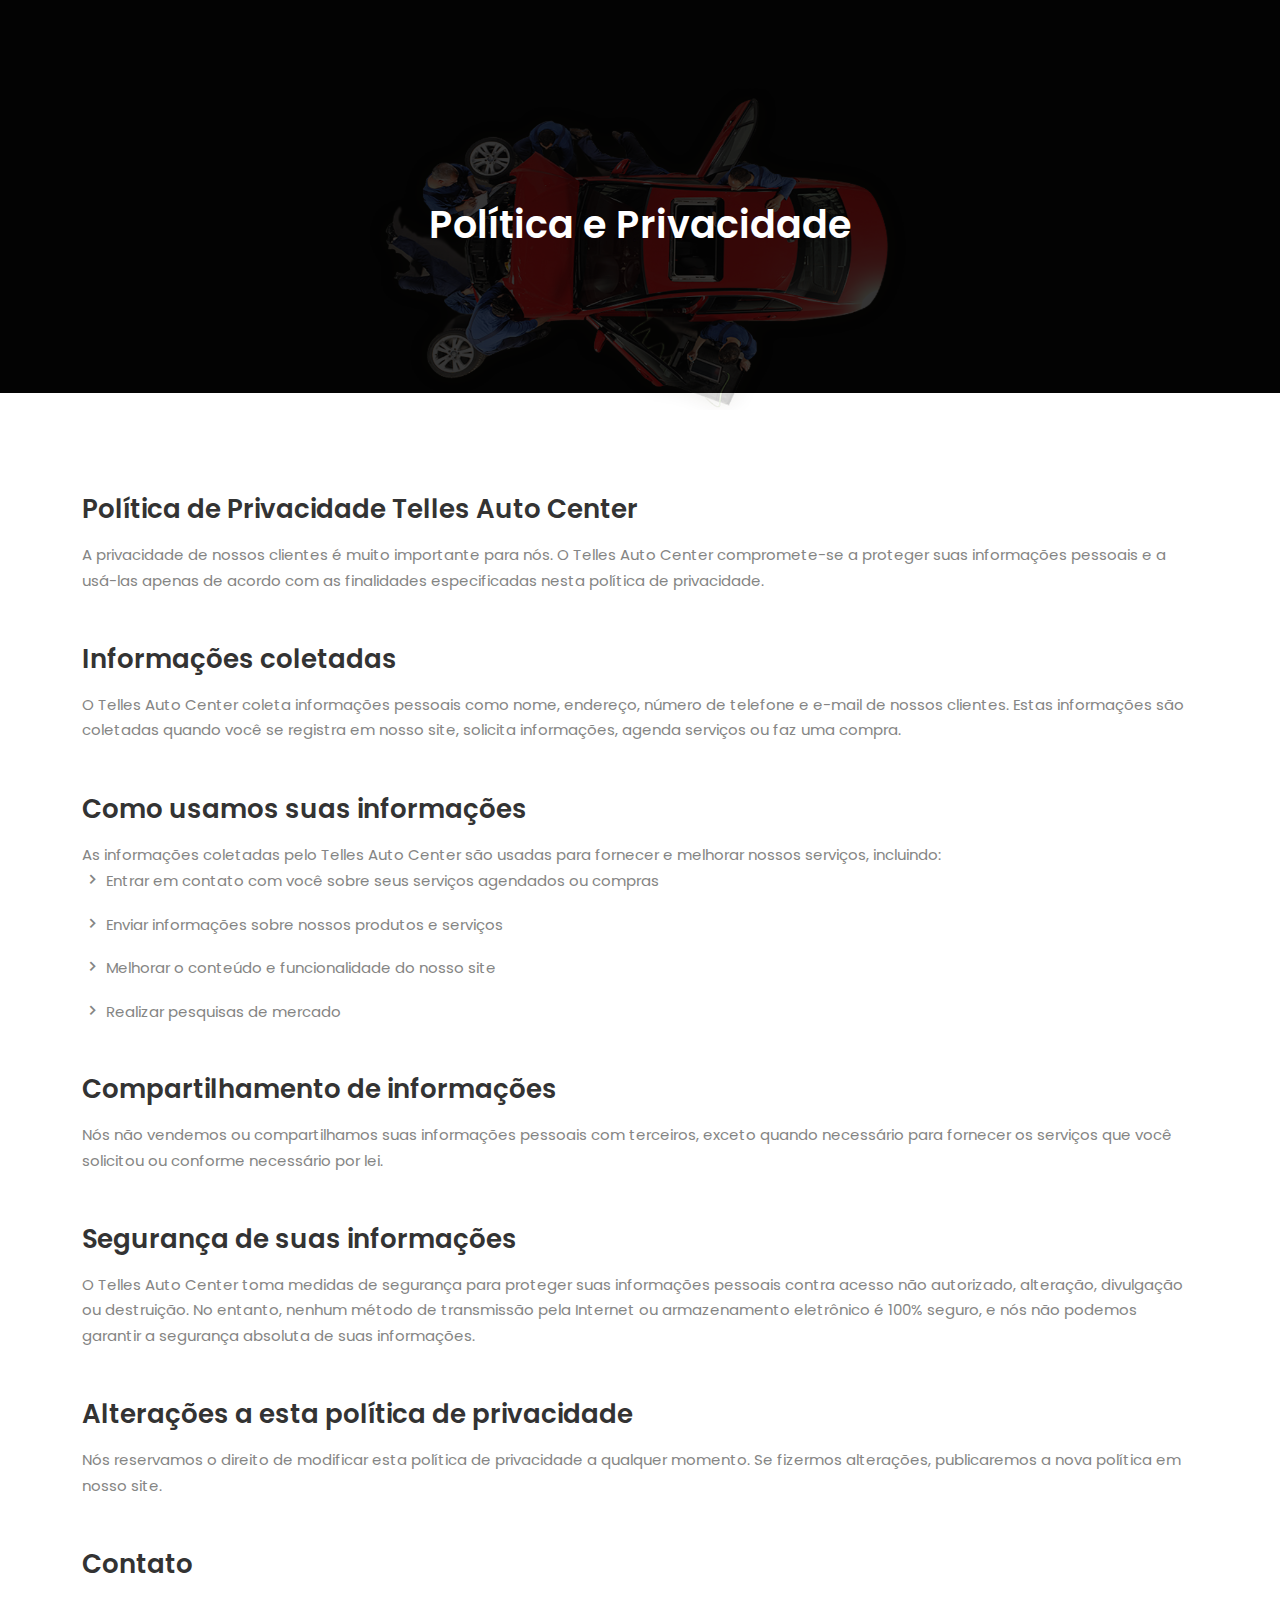
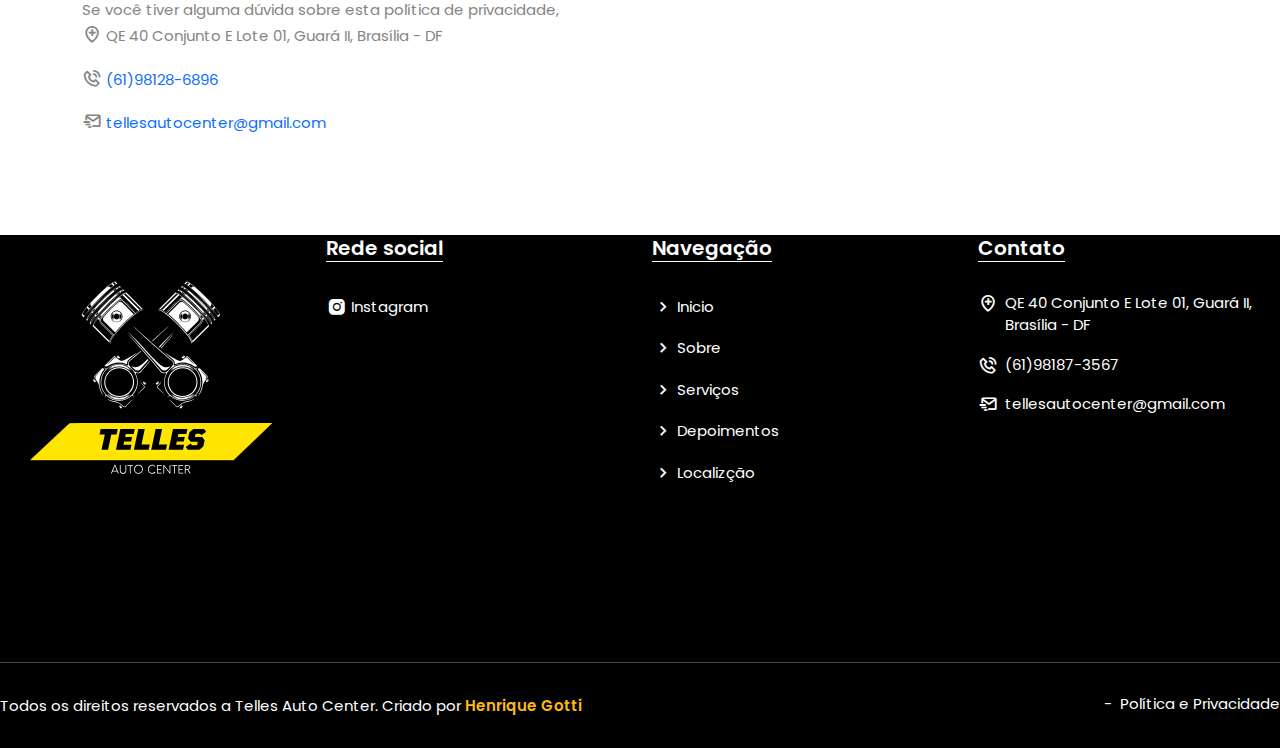
<file: politica-privacidade.html>
<!DOCTYPE html>
<html lang="zxx">
    <head>
        <meta charset="UTF-8">
        <meta name="viewport" content="width=device-width, initial-scale=1.0">

        <!-- Bootstrap CSS -->
        <link rel="stylesheet" href="assets/css/bootstrap.min.css">
        <!-- Meanmenu CSS -->
        <link rel="stylesheet" href="assets/css/meanmenu.css">
        <!-- Boxicons CSS -->
        <link rel="stylesheet" href="assets/css/boxicons.min.css">
        <!-- Owl Carousel -->
        <link rel="stylesheet" href="assets/css/owl.carousel.min.css">
        <link rel="stylesheet" href="assets/css/owl.theme.default.min.css">
        <!-- Magnific Popup CSS -->
        <link rel="stylesheet" href="assets/css/magnific-popup.min.css">
        <!-- Animate CSS -->
        <link rel="stylesheet" href="assets/css/animate.css">
        <!-- Style CSS -->
        <link rel="stylesheet" href="assets/css/style.css">
        <!-- Responsive CSS -->
        <link rel="stylesheet" href="assets/css/responsive.css">

        <title>Telles Auto Center</title>

        <link rel="icon" type="image/png" href="assets/img/favicon.png">
    </head>

    <body>
        <!-- Preloader -->
        <div class="loader">
            <div class="d-table">
                <div class="d-table-cell">
                    <div class="spinner">
                        <div class="bounce1"></div>
                        <div class="bounce2"></div>
                        <div class="bounce3"></div>
                    </div>
                </div>
            </div>
        </div>
        <!-- End Preloader -->

        <!-- Start Navbar Area -->
        
        <!-- End Navbar Area -->

        <!-- Page Title -->
        <div class="page-title-area">
            <img src="assets/img/home-one/footer-car.png" alt="Title">
            <div class="container">
                <div class="page-title-content">
                    <h2>Política e Privacidade</h2>
                </div>
            </div>
        </div>
        <!-- End Page Title -->

        <!-- Privacy -->
        <section class="privacy-area pt-100">
            <div class="container">
                <div class="privacy-item">
                    <h2>Política de Privacidade Telles Auto Center</h2>
                    <p>A privacidade de nossos clientes é muito importante para nós. O Telles Auto Center compromete-se a proteger suas informações pessoais e a usá-las apenas de acordo com as finalidades especificadas nesta política de privacidade.</p>
                </div>
                <div class="privacy-item">
                    <h2>Informações coletadas</h2>
                    <p>O Telles Auto Center coleta informações pessoais como nome, endereço, número de telefone e e-mail de nossos clientes. Estas informações são coletadas quando você se registra em nosso site, solicita informações, agenda serviços ou faz uma compra.</p>
                </div>
                <div class="privacy-item">
                    <h2>Como usamos suas informações</h2>
                    <p>As informações coletadas pelo Telles Auto Center são usadas para fornecer e melhorar nossos serviços, incluindo:</p>
                    <ul>
                        <li><i class='bx bx-chevron-right'></i> Entrar em contato com você sobre seus serviços agendados ou compras</li>
                        <li><i class='bx bx-chevron-right'></i> Enviar informações sobre nossos produtos e serviços</li>
                        <li><i class='bx bx-chevron-right'></i> Melhorar o conteúdo e funcionalidade do nosso site</li>
                        <li><i class='bx bx-chevron-right'></i> Realizar pesquisas de mercado</li>
                    </ul>
                </div>
                <div class="privacy-item">
                    <h2>Compartilhamento de informações</h2>
                    <p>Nós não vendemos ou compartilhamos suas informações pessoais com terceiros, exceto quando necessário para fornecer os serviços que você solicitou ou conforme necessário por lei.</p>
                </div>
                <div class="privacy-item">
                    <h2>Segurança de suas informações</h2>
                    <p>O Telles Auto Center toma medidas de segurança para proteger suas informações pessoais contra acesso não autorizado, alteração, divulgação ou destruição. No entanto, nenhum método de transmissão pela Internet ou armazenamento eletrônico é 100% seguro, e nós não podemos garantir a segurança absoluta de suas informações.</p>
                </div>
                <div class="privacy-item">
                    <h2>Alterações a esta política de privacidade</h2>
                    <p>Nós reservamos o direito de modificar esta política de privacidade a qualquer momento. Se fizermos alterações, publicaremos a nova política em nosso site.</p>
                </div>
                <div class="privacy-item">
                    <h2>Contato</h2>
                    <p>Se você tiver alguma dúvida sobre esta política de privacidade,</p>
                    <ul>
                        <li>
                            <i class='bx bx-location-plus'></i>
                            QE 40 Conjunto E Lote 01, Guará II, Brasília - DF
                        </li>
                        <li>
                            <i class='bx bx-phone-call'></i>
                            <a href="tel:+556198128-6896">
                                (61)98128-6896
                            </a>
                        </li>
                        <li>
                            <i class='bx bx-mail-send'></i>
                            <a href="mailto:tellesautocenter@gmail.com">
                                tellesautocenter@gmail.com
                            </a>
                        </li>
                    </ul>
                </div>
            </div>
        </section>
        <!-- End Privacy -->

        <!-- Footer -->
        <footer>
                <div class="row">
                    <div class="col-sm-6 col-lg-3">
                        <div class="footer-item">
                            <div class="footer-logo">
                                <a href="index.html">
                                    <img src="assets/img/logo-two.svg" alt="Logo">
                                </a>    
                            </div>
                        </div>
                    </div>
                    <div class="col-sm-6 col-lg-3">
                        <div class="footer-item">
                            <div class="footer-service">
                                <h3>Rede social</h3>
                                <ul>
                                    <li>
                                        <a href="https://www.instagram.com/tellesautocenter/" target="_blank">
                                            <i class='bx bxl-instagram-alt '></i>
                                            Instagram
                                        </a>
                                    </li>
                                </ul>
                            </div>
                        </div>
                    </div>
                    <div class="col-sm-6 col-lg-3">
                        <div class="footer-item">
                            <div class="footer-service">
                                <h3>Navegação</h3>
                                <ul>
                                    <li>
                                        <a href="index.html" target="_blank">
                                            <i class='bx bx-chevron-right'></i>
                                            Inicio
                                        </a>
                                    </li>
                                    <li>
                                        <a href="index.html" target="_blank">
                                            <i class='bx bx-chevron-right'></i>
                                             Sobre
                                        </a>
                                    </li>
                                    <li>
                                        <a href="index.html" target="_blank">
                                            <i class='bx bx-chevron-right'></i>
                                            Serviços
                                        </a>
                                    </li>
                                    <li>
                                        <a href="index.html" target="_blank">
                                            <i class='bx bx-chevron-right'></i>
                                            Depoimentos
                                        </a>
                                    </li>
                                    <li>
                                        <a href="index.html" target="_blank">
                                            <i class='bx bx-chevron-right'></i>
                                            Localizção
                                        </a>
                                    </li>
                                </ul>
                            </div>
                        </div>
                    </div>
                    <div class="col-sm-6 col-lg-3">
                        <div class="footer-item">
                            <div class="footer-service footer-find">
                                <h3>Contato</h3>
                                <ul>
                                    <li>
                                        <i class='bx bx-location-plus'></i>
                                        QE 40 Conjunto E Lote 01, Guará II, Brasília - DF
                                    </li>
                                    <li>
                                        <i class='bx bx-phone-call'></i>
                                        <a href="tel:+556198187-3567">
                                            (61)98187-3567
                                        </a>
                                    </li>
                                    <li>
                                        <i class='bx bx-mail-send'></i>
                                        <a href="mailto:tellesautocenter@gmail.com">
                                            tellesautocenter@gmail.com
                                        </a>
                                    </li>
                                </ul>
                            </div>
                        </div>
                    </div>
                </div>
                <div class="copyright-area">
                    <div class="row">
                        <div class="col-lg-7">
                            <div class="copyright-item">
                                <p>Todos os direitos reservados a Telles Auto Center. Criado por <a href="https://www.linkedin.com/in/henrique-gotti-841083195/?originalSubdomain=br" target="_blank">Henrique Gotti</a></p>
                            </div>
                        </div>
                        <div class="col-lg-5">
                            <div class="copyright-item copyright-right">
                                <ul>
                                    <!-- <li>
                                        <a href="terms-and-conditions.html" target="_blank">Terms & Conditions</a>
                                    </li> -->
                                    <li>
                                        <span>-</span>
                                    </li>
                                    <li>
                                        <a href="politica-privacidade.html" target="_blank">Política e Privacidade</a>
                                    </li>
                                </ul>
                            </div>
                        </div>
                    </div>
                </div>
            </div>
        </footer>
        <!-- End Footer -->

        
        <!-- Essential JS -->
        <script src="assets/js/jquery-3.5.1.min.js"></script>
        <script src="assets/js/popper.min.js"></script>
        <script src="assets/js/bootstrap.min.js"></script>
        <!-- Meanmenu JS -->
        <script src="assets/js/jquery.meanmenu.js"></script>
        <!-- Mixitup JS -->
        <script src="assets/js/jquery.mixitup.min.js"></script>
        <!-- Owl Carousel JS -->
        <script src="assets/js/owl.carousel.min.js"></script>
        <!-- Magnific Popup JS -->
        <script src="assets/js/jquery.magnific-popup.min.js"></script>
        <!-- Form Ajaxchimp JS -->
		<script src="assets/js/jquery.ajaxchimp.min.js"></script>
		<!-- Form Validator JS -->
		<script src="assets/js/form-validator.min.js"></script>
		<!-- Contact JS -->
        <script src="assets/js/contact-form-script.js"></script>
        <!-- Wow JS -->
        <script src="assets/js/wow.min.js"></script>
        <!-- Custom JS -->
        <script src="assets/js/custom.js"></script>
    </body>
</html>
</file>
<file: assets/css/meanmenu.css>
@import url("https://fonts.googleapis.com/css?family=Oswald:200,300,400,500,600,700");
body {
    font-family: "Oswald", sans-serif;
    padding: 0;
    margin: 0;
    font-size: 15px;
    background-color: #f1f1f1;
}

a.meanmenu-reveal {
	display: none;
}
/* when under viewport size, .mean-container is added to body */
.mean-container .mean-bar {
	float: left;
	width: 100%;
	position: absolute;
	background: transparent;
	padding: 20px 0 0;
	z-index: 999;
	border-bottom: 1px solid rgba(0, 0, 0, 0.03);
	height: 55px;
}
.mean-container a.meanmenu-reveal {
	width: 35px;
	height: 30px;
	padding: 12px 15px 0 0;
	position: absolute;
	right: 0;
	cursor: pointer;
	color: #ffffff;
	text-decoration: none;
	font-size: 16px;
	text-indent: -9999em;
	line-height: 22px;
	font-size: 1px;
	display: block;
	font-weight: 700;
}
.mean-container a.meanmenu-reveal span {
	display: block;
	background: #ffffff;
	height: 4px;
    margin-top: 3px;
    border-radius: 3px;
}
.mean-container .mean-nav {
	float: left;
	width: 100%;
	background: #ffffff;
	margin-top: 55px;
}
.mean-container .mean-nav ul {
	padding: 0;
	margin: 0;
	width: 100%;
	border: none;
	list-style-type: none;
}
.mean-container .mean-nav ul li {
	position: relative;
	float: left;
	width: 100%;
}
.mean-container .mean-nav ul li a {
	display: block;
	float: left;
	width: 90%;
	padding: 1em 5%;
	margin: 0;
	text-align: left;
	color: #677294;
	border-top: 1px solid #DBEEFD;
	text-decoration: none;
}
.mean-container .mean-nav ul li a.active {
	color: #000000;
}
.mean-container .mean-nav ul li li a {
	width: 80%;
	padding: 1em 10%;
	color: #677294;
	border-top: 1px solid #DBEEFD;
	opacity: 1;
	filter: alpha(opacity=75);
	text-shadow: none !important;
	visibility: visible;
	text-transform: none;
	font-size: 14px;
}
.mean-container .mean-nav ul li.mean-last a {
	border-bottom: none;
	margin-bottom: 0;
}
.mean-container .mean-nav ul li li li a {
	width: 70%;
	padding: 1em 15%;
}
.mean-container .mean-nav ul li li li li a {
	width: 60%;
	padding: 1em 20%;
}
.mean-container .mean-nav ul li li li li li a {
	width: 50%;
	padding: 1em 25%;
}
.mean-container .mean-nav ul li a:hover {
	background: #252525;
	background: rgba(255,255,255,0.1);
}
.mean-container .mean-nav ul li a.mean-expand {
	margin-top: 3px;
	width: 100%;
	height: 24px;
	padding: 12px !important;
	text-align: right ;
	position: absolute;
	right: 0;
	top: 0;
	z-index: 2;
	font-weight: 700;
	background: transparent;
	border: none !important;
}
.mean-container .mean-push {
	float: left;
	width: 100%;
	padding: 0;
	margin: 0;
	clear: both;
}
.mean-nav .wrapper {
	width: 100%;
	padding: 0;
	margin: 0;
}
/* Fix for box sizing on Foundation Framework etc. */
.mean-container .mean-bar, .mean-container .mean-bar * {
	-webkit-box-sizing: content-box;
	-moz-box-sizing: content-box;
	box-sizing: content-box;
}
.mean-remove {
	display: none !important;
}
.mobile-nav {
    display: none;
}
.mobile-nav.mean-container .mean-nav ul li a.active {
    color: #FF2D55;
}
.main-nav {
    background: #000;
    position: absolute;
    top: 0;
    left: 0;
    padding-top: 15px;
    padding-bottom: 15px;
    width: 100%;
    z-index: 999;
    height: auto;
}
.mean-nav .dropdown-toggle::after {
	display: none;
}
.navbar-light .navbar-brand, .navbar-light .navbar-brand:hover {
    color: #fff;
    font-weight: bold;
    text-transform: uppercase;
}
.main-nav nav ul {
    padding: 0;
    margin: 0;
    list-style-type: none;
}
.main-nav nav .navbar-nav .nav-item {
    position: relative;
    padding: 15px 0;
}
.main-nav nav .navbar-nav .nav-item a {
    font-weight: 500;
    font-size: 16px;
    text-transform: uppercase;
    color: #ffffff;
    padding-left: 0;
    padding-right: 0;
    padding-top: 0;
    padding-bottom: 0;
    margin-left: 15px;
    margin-right: 15px;
}
.main-nav nav .navbar-nav .nav-item a:hover, 
.main-nav nav .navbar-nav .nav-item a:focus, 
.main-nav nav .navbar-nav .nav-item a.active {
    color: #FF2D55;
}
.main-nav nav .navbar-nav .nav-item:hover a {
    color: #FF2D55;
}
.main-nav nav .navbar-nav .nav-item .dropdown-menu {
    -webkit-box-shadow: 0 0 30px 0 rgba(0, 0, 0, 0.05);
            box-shadow: 0 0 30px 0 rgba(0, 0, 0, 0.05);
    background: #0d1028;
    position: absolute;
    top: 80px;
    left: 0;
    width: 250px;
    z-index: 99;
    display: block;
    padding-top: 20px;
    padding-left: 5px;
    padding-right: 5px;
    padding-bottom: 20px;
    opacity: 0;
    visibility: hidden;
    -webkit-transition: all 0.3s ease-in-out;
    transition: all 0.3s ease-in-out;
}
.main-nav nav .navbar-nav .nav-item .dropdown-menu li {
    position: relative;
    padding: 0;
}
.main-nav nav .navbar-nav .nav-item .dropdown-menu li a {
    font-size: 15px;
    font-weight: 500;
    text-transform: capitalize;
    padding: 9px 15px;
    margin: 0;
    display: block;
    color: #ffffff;
}
.main-nav nav .navbar-nav .nav-item .dropdown-menu li a:hover, 
.main-nav nav .navbar-nav .nav-item .dropdown-menu li a:focus, 
.main-nav nav .navbar-nav .nav-item .dropdown-menu li a.active {
    color: #FF2D55;
}
.main-nav nav .navbar-nav .nav-item .dropdown-menu li .dropdown-menu {
    position: absolute;
    left: -100%;
    top: 0;
    opacity: 0 !important;
    visibility: hidden !important;
}
.main-nav nav .navbar-nav .nav-item .dropdown-menu li:hover .dropdown-menu {
    opacity: 1 !important;
    visibility: visible !important;
    top: -20px !important;
}
.main-nav nav .navbar-nav .nav-item .dropdown-menu li .dropdown-menu li .dropdown-menu {
    position: absolute;
    left: -100%;
    top: 0;
    opacity: 0 !important;
    visibility: hidden !important;
}
.main-nav nav .navbar-nav .nav-item .dropdown-menu li:hover .dropdown-menu li:hover .dropdown-menu {
    opacity: 1 !important;
    visibility: visible !important;
    top: -20px !important;
}
.main-nav nav .navbar-nav .nav-item .dropdown-menu li .dropdown-menu li a {
    color: #ffffff;
    text-transform: capitalize;
}
.main-nav nav .navbar-nav .nav-item .dropdown-menu li .dropdown-menu li a:hover, 
.main-nav nav .navbar-nav .nav-item .dropdown-menu li .dropdown-menu li a:focus, 
.main-nav nav .navbar-nav .nav-item .dropdown-menu li .dropdown-menu li a.active {
    color: #FF2D55;
}
.main-nav nav .navbar-nav .nav-item .dropdown-menu li:hover a {
    color: #FF2D55;
}
.main-nav nav .navbar-nav .nav-item:hover ul {
    opacity: 1;
    visibility: visible;
    top: 100%;
}
.main-nav nav .navbar-nav .nav-item:last-child .dropdown-menu {
    left: auto;
    right: 0;
}

/* Responsive Style */
@media only screen and (max-width: 991px) {
    .mobile-nav {
        display: block;
        position: relative;
    }
    .mobile-nav .logo {
		text-decoration: none;
        position: absolute;
        top: 11px;
        z-index: 999;
        left: 15px;
        color: #fff;
        font-weight: bold;
        text-transform: uppercase;
        font-size: 20px;
    }
    .mean-container .mean-bar {
        background-color: #000;
        padding: 0;
    }
    .mean-container a.meanmenu-reveal {
        padding: 15px 15px 0 0;
    }
    .mobile-nav nav .navbar-nav .nav-item a i {
        display: none;
    }
    .main-nav {
        display: none !important;
    }
}
</file>
<file: assets/css/style.css>
/*
@File: Audeck Template Style

* This file contains the styling for the actual template, this
is the file you need to edit to change the look of the
template.

This files table contents are outlined below>>>>>

*******************************************
*******************************************

** - Default CSS
** - Home One CSS
** - Home Two CSS
** - Home Three CSS
** - About CSS
** - Service Details CSS
** - Blog Details CSS
** - Cart CSS
** - Checkout CSS
** - Sign Up CSS
** - Sign In CSS
** - FAQ CSS
** - Coming Soon CSS
** - Terms & Conditions CSS
** - Contact CSS
** - Preloader CSS
** - Back to Top CSS
*/
@import url("https://fonts.googleapis.com/css2?family=Poppins:wght@400;500;600;700;800&display=swap");
/*-- Default CSS --*/
body {
  font-family: "Poppins", sans-serif;
  color: #858584;
  background-color: #ffffff;
  font-size: 15px;
}

h1, h2, h3, h4, h5, h6 {
  line-height: 1.3;
  color: #333333;
}

p {
  line-height: 1.7;
}

a {
  transition: 0.5s all ease;
  text-decoration: none;
}

img {
  max-width: 100%;
}

.d-table {
  width: 100%;
  height: 100%;
}

.d-table-cell {
  vertical-align: middle;
}

.ptb-100 {
  padding-top: 100px;
  padding-bottom: 100px;
}

.pt-100 {
  padding-top: 100px;
}

.pb-70 {
  padding-bottom: 70px;
}

.pb-100 {
  padding-bottom: 100px;
}

button:focus {
  outline: 0;
}

.btn.focus, .btn:focus {
  box-shadow: none;
}

/*-- End Default CSS --*/
/*------ Home One CSS ------*/
/*-- Navbar --*/
.main-nav {
  background: #ffffff;
  padding-top: 0;
  padding-bottom: 0;
}
.main-nav.menu-shrink {
  box-shadow: 0px 0px 20px 0px rgba(221, 221, 221, 0.568627451);
}
.main-nav.menu-shrink .navbar-light {
  padding-top: 5px;
  padding-bottom: 5px;
}
.main-nav nav {
  transition: 0.5s all ease;
  padding-left: 0;
  padding-right: 0;
}
.main-nav nav .navbar-nav {
  margin-left: auto;
  margin-right: auto;
}
.main-nav nav .navbar-nav .nav-item:hover a {
  color: #fdb819;
}
.main-nav nav .navbar-nav .nav-item a {
  color: #333333;
  text-transform: capitalize;
  font-weight: 500;
  transition: 0.5s all ease;
}
.main-nav nav .navbar-nav .nav-item a:hover, .main-nav nav .navbar-nav .nav-item a:focus, .main-nav nav .navbar-nav .nav-item a.active {
  color: #fdb819;
}
.main-nav nav .navbar-nav .nav-item .dropdown-menu {
  transform: rotate(6deg);
  transition: all 0.7s ease;
  left: 50px;
  background: #ffffff;
  border-radius: 0;
}
.main-nav nav .navbar-nav .nav-item .dropdown-menu li a {
  color: #333333;
  font-weight: 500;
}
.main-nav nav .navbar-nav .nav-item .dropdown-menu li a:hover, .main-nav nav .navbar-nav .nav-item .dropdown-menu li a:focus, .main-nav nav .navbar-nav .nav-item .dropdown-menu li a.active {
  color: #fdb819;
}
.main-nav nav .navbar-nav .nav-item:hover ul {
  transform: rotate(0deg);
  left: 0;
}
.main-nav nav .cmn-btn {
  width: 13%;
  text-align: right;
}
.main-nav nav .cmn-btn a {
  padding: 8px 20px 13px;
  margin-right: 0;
}
.main-nav nav .cmn-btn a i {
  font-size: 23px;
  top: 5px;
}

/*-- End Navbar --*/
/*-- Banner --*/
.banner-area {
  height: 870px;
  background-color: #030303;
  position: relative;
  overflow: hidden;
}
.banner-area:before {
  position: absolute;
  content: "";
  width: 800px;
  height: 1000px;
  right: -287px;
  top: -92px;
  background-color: #fdb819;
  opacity: 0.8;
  transform: rotate(-17deg);
}
.banner-area .banner-img img {
  position: absolute;
}
.banner-area .banner-img img:nth-child(1) {
  max-width: 485px;
  margin-left: auto;
  margin-right: auto;
  top: 250px;
  left: 0;
  right: 0;
  opacity: 0.08;
}
.banner-area .banner-img img:nth-child(2) {
  right: 50px;
  top: 260px;
  max-width: 540px;
}
.banner-area .banner-text {
  max-width: 650px;
  margin-top: 35px;
  z-index: 1;
  position: relative;
}
.banner-area .banner-text h1 {
  margin-bottom: 26px;
  font-size: 80px;
  color: #ffffff;
  font-weight: 800;
  font-style: italic;
  text-transform: uppercase;
  z-index: 1;
}
.banner-area .banner-text p {
  color: #ffffff;
  margin-bottom: 40px;
}

@-webkit-keyframes banner-car-ani {
  0% {
    transform: scale(0.9);
  }
  50% {
    transform: scale(1);
  }
  100% {
    transform: scale(0.9);
  }
}

@keyframes banner-car-ani {
  0% {
    transform: scale(0.9);
  }
  50% {
    transform: scale(1);
  }
  100% {
    transform: scale(0.9);
  }
}
.cmn-btn a {
  display: inline-block;
  font-weight: 500;
  color: #ffffff;
  background-color: #fdb819;
  padding: 12px 20px;
  z-index: 1;
}
.cmn-btn a i {
  display: inline-block;
  font-size: 21px;
  position: relative;
  top: 4px;
  margin-right: 5px;
}
.cmn-btn .banner-btn-left {
  margin-right: 20px;
  position: relative;
}
.cmn-btn .banner-btn-left:before {
  position: absolute;
  content: "";
  width: 100%;
  height: 0%;
  left: 0;
  bottom: 0;
  background-color: #333333;
  border-radius: 50% 50% 0 0;
  opacity: 0;
  transition: 0.5s all ease;
  z-index: -1;
}
.cmn-btn .banner-btn-left:hover:before {
  opacity: 1;
  height: 100%;
  border-radius: 0;
}
.cmn-btn .banner-btn-right {
  background-color: transparent;
  padding: 0;
}
.cmn-btn .banner-btn-right:hover {
  color: #fdb819;
}
.cmn-btn .banner-btn-right i {
  color: #fdb819;
}

/*-- End Banner --*/
/*-- Address --*/
.address-area .row {
  background-color: #ffffff;
  box-shadow: 0px 10px 20px 0px rgba(221, 221, 221, 0.5411764706);
  margin-top: -40px;
  position: relative;
}
.address-area .address-one:before {
  display: none;
}

.address-item {
  margin-bottom: 30px;
  text-align: center;
  margin-top: -30px;
  position: relative;
}
.address-item:before {
  position: absolute;
  content: "";
  width: 2px;
  height: 70px;
  right: 0;
  top: 80px;
  background-color: #faf5d4;
}
.address-item i {
  width: 85px;
  height: 85px;
  line-height: 85px;
  border-radius: 50%;
  color: #fdb819;
  background-color: #ffffff;
  font-size: 38px;
}
.address-item h3 {
  font-weight: 600;
  font-size: 20px;
  margin-bottom: 10px;
}
.address-item span {
  display: block;
  font-size: 14px;
  max-width: 200px;
  margin-left: auto;
  margin-right: auto;
}
.address-item a {
  display: block;
  color: #858584;
}
.address-item a:hover {
  color: #fdb819;
}

/*-- End Address --*/
/*-- Process --*/
.section-title {
  text-align: center;
  margin-bottom: 50px;
  position: relative;
  z-index: 1;
}
.section-title .sub-title {
  font-weight: 500;
  color: #ffffff;
  text-transform: uppercase;
  position: relative;
  display: block;
  z-index: 1;
  padding-top: 7px;
  margin-bottom: 20px;
}
.section-title .sub-title:before {
  position: absolute;
  content: "";
  width: 120px;
  height: 35px;
  left: 0;
  right: 0;
  top: 0;
  background-color: #fdb819;
  z-index: -1;
  transform: skewX(-28deg);
  margin-left: auto;
  margin-right: auto;
}
.section-title h2 {
  font-weight: 600;
  font-size: 38px;
  margin-bottom: 0;
}
.section-title p {
  margin-bottom: 0;
  margin-top: 10px;
  max-width: 600px;
  margin-left: auto;
  margin-right: auto;
}

.process-area {
  position: relative;
  overflow: hidden;
}
.process-area .process-shape {
  position: absolute;
  left: 0;
  right: 0;
  top: 165px;
  max-width: 1035px;
  margin-right: auto;
  margin-left: auto;
}

.process-item {
  margin-bottom: 30px;
}
.process-item .process-inner {
  text-align: right;
  position: relative;
  padding-right: 80px;
}
.process-item .process-inner i {
  position: absolute;
  top: 0;
  right: 12px;
  font-size: 50px;
  z-index: 1;
  color: #000000;
}
.process-item .process-inner i:after {
  position: absolute;
  content: "";
  width: 45px;
  height: 50px;
  top: 0;
  right: -12px;
  background-color: #fdb819;
  z-index: -1;
}
.process-item .process-inner h3 {
  font-weight: 600;
  font-size: 20px;
  margin-bottom: 10px;
}
.process-item .process-inner p {
  margin-bottom: 0;
  font-size: 14px;
}
.process-item .process-one {
  margin-bottom: 100px;
}
.process-item .process-img {
  text-align: center;
}
.process-item .process-img img {
  -webkit-animation: process-type 25s infinite linear;
          animation: process-type 25s infinite linear;
  position: relative;
  top: -12px;
}
.process-item .process-two {
  padding-left: 80px;
  padding-right: 0;
  text-align: left;
  margin-bottom: 100px;
}
.process-item .process-two i {
  left: 12px;
  right: unset;
}
.process-item .process-two i:after {
  left: -12px;
}
.process-item .process-three {
  padding-left: 80px;
  padding-right: 0;
  text-align: left;
}
.process-item .process-three i {
  left: 12px;
  right: unset;
}
.process-item .process-three i:after {
  left: -12px;
}

@-webkit-keyframes process-type {
  0% {
    transform: rotate(0deg);
  }
  50% {
    transform: rotate(180deg);
  }
  100% {
    transform: rotate(360deg);
  }
}

@keyframes process-type {
  0% {
    transform: rotate(0deg);
  }
  50% {
    transform: rotate(180deg);
  }
  100% {
    transform: rotate(360deg);
  }
}
/*-- End Process --*/
/*-- Service --*/
.service-item {
  margin-bottom: 30px;
}
.service-item:hover .service-content {
  max-width: 100%;
  background-color: #fdb819;
}
.service-item:hover .service-content i {
  color: #ffffff;
}
.service-item:hover .service-content .service-icon {
  color: #ffffff;
}
.service-item a {
  display: block;
}
.service-item .service-content {
  background-color: #000000;
  max-width: 320px;
  padding: 20px 15px 20px 20px;
  position: relative;
  margin-top: -100px;
  transition: 0.5s all ease;
}
.service-item .service-content i {
  display: inline-block;
  color: #fdb819;
  font-size: 55px;
  margin-bottom: 15px;
  transition: 0.5s all ease;
}
.service-item .service-content .service-icon {
  position: absolute;
  right: 0;
  top: 0;
  font-size: 135px;
  opacity: 0.2;
  transition: 0.5s all ease;
}
.service-item .service-content h3 {
  font-weight: 600;
  font-size: 20px;
  color: #ffffff;
  margin-bottom: 12px;
}
.service-item .service-content p {
  margin-bottom: 0;
  color: #ffffff;
  font-size: 14px;
}

/*-- End Service --*/
/*-- Quality --*/
.quality-area {
  background-color: #000000;
  position: relative;
}
.quality-area .quality-img img {
  position: absolute;
}
.quality-area .quality-img img:nth-child(1) {
  left: 0;
  top: 0;
  height: 100%;
}
.quality-area .quality-img img:nth-child(2) {
  left: -111px;
  top: 0px;
  height: 100%;
}
.quality-area .quality-img img:nth-child(3) {
  bottom: -65px;
  left: 0;
  max-width: 780px;
  z-index: 1;
  -webkit-animation: quality-ani 8s infinite linear;
          animation: quality-ani 8s infinite linear;
}
@-webkit-keyframes quality-ani {
  0% {
    transform: translate(0, 0);
  }
  50% {
    transform: translate(0, -40px);
  }
  100% {
    transform: translate(0, 0);
  }
}
@keyframes quality-ani {
  0% {
    transform: translate(0, 0);
  }
  50% {
    transform: translate(0, -40px);
  }
  100% {
    transform: translate(0, 0);
  }
}

.quality-content {
  max-width: 500px;
  margin-left: auto;
  padding-top: 100px;
  padding-bottom: 100px;
  position: relative;
}
.quality-content .section-title {
  text-align: left;
  margin-bottom: 30px;
}
.quality-content .section-title h2 {
  color: #ffffff;
}
.quality-content .section-title p {
  margin-left: 0;
  margin-top: 18px;
  color: #ffffff;
}
.quality-content .cmn-btn a {
  padding: 12px 20px;
}
.quality-content img {
  position: absolute;
  bottom: 0;
  right: 0;
  opacity: 0.1;
  -webkit-animation: quality-tyre 10s infinite linear;
          animation: quality-tyre 10s infinite linear;
}

@-webkit-keyframes quality-tyre {
  0% {
    transform: translate(0px, 0px);
  }
  50% {
    transform: translate(-100px, 0px);
  }
  100% {
    transform: translate(0px, 0px);
  }
}

@keyframes quality-tyre {
  0% {
    transform: translate(0px, 0px);
  }
  50% {
    transform: translate(-100px, 0px);
  }
  100% {
    transform: translate(0px, 0px);
  }
}
/*-- End Quality --*/
/*-- Work --*/
#Container .mix {
  display: none;
}

.sorting-menu {
  margin-bottom: 50px;
}
.sorting-menu ul {
  margin: 0;
  padding: 0;
  text-align: center;
}
.sorting-menu ul li {
  list-style-type: none;
  display: inline-block;
  cursor: pointer;
  font-weight: 600;
  color: #000000;
  transition: 0.5s all ease;
  padding: 7px 20px;
  text-transform: uppercase;
  background-color: rgba(221, 221, 221, 0.2);
  margin-right: 4px;
  margin-left: 4px;
  margin-bottom: 10px;
}
.sorting-menu ul li.active, .sorting-menu ul li:hover {
  background-color: #fdb819;
  color: #ffffff;
}

.work-area .section-title {
  margin-bottom: 30px;
}
.work-area .work-item {
  margin-bottom: 30px;
  position: relative;
}
.work-area .work-item img {
  width: 100%;
}
.work-area .work-item:before {
  position: absolute;
  content: "";
  width: 0%;
  height: 100%;
  left: 0;
  top: 0;
  background-color: #000;
  opacity: 0.6;
  transition: 0.5s all ease;
}
.work-area .work-item:after {
  position: absolute;
  content: "";
  width: 0%;
  height: 100%;
  right: 0;
  top: 0;
  background-color: #000;
  opacity: 0.6;
  transition: 0.5s all ease;
}
.work-area .work-item:hover:before {
  width: 50%;
}
.work-area .work-item:hover:after {
  width: 50%;
}
.work-area .work-item:hover .cmn-btn {
  top: 46%;
  opacity: 1;
}
.work-area .work-item .cmn-btn {
  position: absolute;
  left: 0;
  right: 0;
  text-align: center;
  top: 54%;
  opacity: 0;
  transition: 0.5s all ease;
  z-index: 1;
}
.work-area .work-item .cmn-btn a {
  padding: 12px 11px 12px 20px;
  margin-right: 0;
}
.work-area .work-item .cmn-btn a i {
  font-size: 19px;
  top: 4px;
}

/*-- End Work --*/
/*-- Feature --*/
.feature-area {
  background-color: #000000;
  position: relative;
  overflow: hidden;
}
.feature-area .feature-img {
  position: relative;
  background-image: url("../img/home-one/feature-bg.jpg");
  background-size: cover;
  background-position: center center;
  background-repeat: no-repeat;
  width: 100%;
  height: 100%;
}
.feature-area .feature-img:before {
  position: absolute;
  content: "";
  right: -170px;
  top: -70px;
  width: 285px;
  height: 700px;
  background-color: #000000;
  transform: rotate(-19deg);
}
.feature-area .feature-img img {
  display: none;
}
.feature-area .feature-shape img {
  position: absolute;
  right: 65px;
  bottom: 0;
  opacity: 0.1;
  -webkit-animation: process-type 25s infinite linear;
          animation: process-type 25s infinite linear;
  z-index: 1;
}
.feature-area .feature-content {
  max-width: 670px;
  margin-right: auto;
  padding-top: 100px;
  padding-bottom: 100px;
  position: relative;
  z-index: 1;
}
.feature-area .feature-content h2 {
  font-weight: 600;
  font-size: 38px;
  color: #ffffff;
  margin-bottom: 40px;
}
.feature-area .feature-content ul {
  margin: 0;
  padding: 0;
}
.feature-area .feature-content ul li {
  list-style-type: none;
  display: block;
  position: relative;
  padding-left: 70px;
  margin-bottom: 40px;
}
.feature-area .feature-content ul li:nth-child(1) {
  margin-left: 50px;
}
.feature-area .feature-content ul li:nth-child(2) {
  margin-left: 100px;
}
.feature-area .feature-content ul li:nth-child(3) {
  margin-bottom: 0;
  margin-left: 150px;
}
.feature-area .feature-content ul li i {
  position: absolute;
  left: 0;
  top: 0;
  width: 50px;
  height: 50px;
  line-height: 50px;
  text-align: center;
  font-size: 27px;
  color: #000000;
  background-color: #fdb819;
  border-radius: 10px;
}
.feature-area .feature-content ul li h3 {
  font-weight: 600;
  font-size: 20px;
  margin-bottom: 8px;
  color: #ffffff;
}
.feature-area .feature-content ul li p {
  margin-bottom: 0;
  color: #aeadad;
  font-size: 14px;
  max-width: 380px;
}

/*-- End Feature --*/
/*-- Parts --*/
.parts-area {
  background-color: #f6f4f4;
}

.parts-view {
  text-align: center;
}
.parts-view a {
  display: inline-block;
  color: #fdb819;
  border: 1px solid #fdb819;
  font-weight: 600;
  font-size: 15px;
  padding: 12px 20px;
}
.parts-view a:hover {
  background-color: #fdb819;
  color: #ffffff;
}

.parts-item {
  margin-bottom: 30px;
  text-align: center;
  background-color: #ffffff;
  padding: 30px 25px 35px;
  transition: 0.5s all ease;
}
.parts-item:hover {
  transform: translate(0, -10px);
}
.parts-item .parts-top {
  padding-bottom: 25px;
  border-bottom: 1px solid #fdb819;
  margin-bottom: 20px;
}
.parts-item h3 {
  font-weight: 600;
  font-size: 20px;
  margin-bottom: 8px;
}
.parts-item span {
  display: block;
  font-weight: 600;
  font-size: 22px;
  color: #fdb819;
  margin-bottom: 14px;
}
.parts-item .cmn-btn .banner-btn-left {
  margin-right: 0;
}

/*-- End Parts --*/
/*-- Engineer --*/
.engineer-area .owl-theme .owl-dots .owl-dot span {
  background: #333333;
}
.engineer-area .owl-theme .owl-dots .owl-dot.active span {
  background: #fdb819;
}

.engineer-item {
  text-align: center;
  margin-bottom: 30px;
}
.engineer-item:hover .engineer-bottom {
  background-color: #fdb819;
  max-width: 100%;
}
.engineer-item:hover .engineer-bottom h3 {
  color: #ffffff;
}
.engineer-item:hover .engineer-bottom span {
  color: #ffffff;
}
.engineer-item .engineer-bottom {
  background-color: #ffffff;
  box-shadow: 0px 0px 20px 0px rgba(221, 221, 221, 0.3490196078);
  padding: 16px 15px 20px;
  max-width: 230px;
  margin-left: auto;
  margin-right: auto;
  margin-top: -35px;
  z-index: 1;
  position: relative;
  transition: 0.5s all ease;
}
.engineer-item .engineer-bottom h3 {
  font-weight: 600;
  font-size: 20px;
  margin-bottom: 6px;
  transition: 0.5s all ease;
}
.engineer-item .engineer-bottom span {
  display: block;
  font-size: 14px;
  color: #808291;
  transition: 0.5s all ease;
}

/*-- End Engineer --*/
/*-- Review --*/
.review-area {
  background-color: #000000;
  position: relative;
  overflow: hidden;
}
.review-area .col-lg-6 {
  padding-right: 0;
  padding-left: 0;
}
.review-area .review-shape img {
  position: absolute;
  left: 0;
  top: 77px;
  opacity: 0.1;
  z-index: 1;
}
.review-area .review-bg {
  position: relative;
  background-image: url("../img/home-one/review/review-right.jpg");
  background-size: cover;
  background-position: center center;
  background-repeat: no-repeat;
  width: 100%;
  height: 100%;
}
.review-area .review-bg:before {
  position: absolute;
  content: "";
  left: -170px;
  top: -70px;
  width: 285px;
  height: 700px;
  background-color: #000000;
  transform: rotate(-19deg);
}
.review-area .review-bg img {
  display: none;
}
.review-area .owl-theme .owl-nav {
  margin-top: 0;
  position: absolute;
  right: 0;
  bottom: 0;
}
.review-area .review-slider {
  max-width: 650px;
  margin-left: auto;
  padding-right: 50px;
}
.review-area .review-slider .owl-prev {
  width: 25px;
  height: 25px;
  line-height: 28px !important;
  border-radius: 50% !important;
  border: 1px solid #fdb819 !important;
  color: #fdb819 !important;
  background-color: transparent !important;
  transition: 0.5s all ease;
  font-size: 18px !important;
}
.review-area .review-slider .owl-prev:hover {
  color: #ffffff !important;
  background-color: #fdb819 !important;
}
.review-area .review-slider .owl-next {
  width: 25px;
  height: 25px;
  line-height: 28px !important;
  border-radius: 50% !important;
  border: 1px solid #fdb819 !important;
  color: #fdb819 !important;
  background-color: transparent !important;
  transition: 0.5s all ease;
  font-size: 18px !important;
}
.review-area .review-slider .owl-next:hover {
  color: #ffffff !important;
  background-color: #fdb819 !important;
}
.review-area .review-slider .review-item {
  margin-bottom: 10px;
}
.review-area .review-slider .review-item i {
  display: inline-block;
  color: #ffffff;
  font-size: 50px;
  margin-bottom: 25px;
}
.review-area .review-slider .review-item p {
  font-weight: 500;
  font-size: 18px;
  color: #ffffff;
  font-style: italic;
  margin-bottom: 35px;
}
.review-area .review-slider .review-item .review-inner {
  position: relative;
  padding-left: 85px;
  padding-top: 4px;
}
.review-area .review-slider .review-item .review-inner img {
  position: absolute;
  top: 0;
  left: 0;
  max-width: 65px;
}
.review-area .review-slider .review-item .review-inner h3 {
  font-weight: 600;
  font-size: 20px;
  color: #ffffff;
  margin-bottom: 5px;
}
.review-area .review-slider .review-item .review-inner span {
  margin-bottom: 0;
  font-style: 14px;
  color: #fdb819;
  display: block;
}
.review-area .video-wrap {
  position: absolute;
  top: 200px;
  right: 0;
  left: 235px;
  display: inline-block;
  text-align: center;
}
.review-area .video-wrap a {
  z-index: 10;
  display: block;
  width: 120px;
  height: 120px;
  line-height: 130px;
  border-radius: 50%;
  position: relative;
  font-size: 70px;
  text-align: center;
  color: #fdb819;
  margin-left: auto;
  margin-right: auto;
}
.review-area .video-wrap a:before {
  content: "";
  position: absolute;
  z-index: 0;
  left: 50%;
  top: 50%;
  transform: translateX(-50%) translateY(-50%);
  display: block;
  width: 120px;
  height: 120px;
  background-color: #ffffff;
  border-radius: 50%;
  z-index: -1;
  -webkit-animation: pulse-border 1500ms ease-out infinite;
          animation: pulse-border 1500ms ease-out infinite;
}
.review-area .video-wrap a:after {
  content: "";
  position: absolute;
  z-index: 1;
  left: 50%;
  top: 50%;
  transform: translateX(-50%) translateY(-50%);
  display: block;
  width: 120px;
  height: 120px;
  background-color: #ffffff;
  border-radius: 50%;
  z-index: -1;
  transition: 0.5s all ease;
}
.review-area .video-wrap a:hover {
  color: #ffffff;
}
.review-area .video-wrap a:hover:before {
  background-color: #fdb819;
}
.review-area .video-wrap a:hover:after {
  background-color: #fdb819;
}
@-webkit-keyframes pulse-border {
  0% {
    transform: translateX(-50%) translateY(-50%) translateZ(0) scale(1);
    opacity: 1;
  }
  100% {
    transform: translateX(-50%) translateY(-50%) translateZ(0) scale(1.5);
    opacity: 0;
  }
}
@keyframes pulse-border {
  0% {
    transform: translateX(-50%) translateY(-50%) translateZ(0) scale(1);
    opacity: 1;
  }
  100% {
    transform: translateX(-50%) translateY(-50%) translateZ(0) scale(1.5);
    opacity: 0;
  }
}

/*-- End Review --*/
/*-- Pricing --*/
.pricing-area {
  background-color: #f6f4f4;
}

.pricing-item {
  margin-bottom: 30px;
  text-align: center;
  background-color: #ffffff;
  padding-bottom: 50px;
}
.pricing-item .pricing-top {
  background-color: #fdb819;
  padding: 30px 20px 25px;
}
.pricing-item .pricing-top h3 {
  font-weight: 600;
  font-size: 32px;
  color: #ffffff;
  margin-bottom: 0;
}
.pricing-item .pricing-top p {
  font-weight: 600;
  font-size: 34px;
  color: #ffffff;
  position: relative;
  display: inline-block;
  margin-bottom: 0;
}
.pricing-item .pricing-top p .dollar {
  font-weight: 700;
  font-size: 22px;
  position: absolute;
  left: -16px;
  top: 3px;
}
.pricing-item .pricing-top p .month {
  font-weight: 500;
  font-size: 16px;
}
.pricing-item .pricing-middle {
  display: inline-block;
  position: relative;
  margin-bottom: 20px;
}
.pricing-item .pricing-middle:before {
  position: absolute;
  content: "";
  border-top: 25px solid transparent;
  border-right: 60px solid #fdb819;
  border-bottom: 25px solid transparent;
  left: -45px;
  top: -15px;
  transform: rotate(22deg);
}
.pricing-item .pricing-middle:after {
  position: absolute;
  content: "";
  border-top: 25px solid transparent;
  border-left: 60px solid #fdb819;
  border-bottom: 25px solid transparent;
  right: -45px;
  top: -15px;
  transform: rotate(-22deg);
}
.pricing-item .pricing-middle i {
  display: inline-block;
  text-align: center;
  font-size: 50px;
  width: 100px;
  height: 100px;
  line-height: 90px;
  border-radius: 50%;
  color: #010101;
  background-color: #ffffff;
  border: 8px solid #fdb819;
  position: relative;
  top: -10px;
}
.pricing-item .pricing-bottom ul {
  margin: 0;
  padding: 0;
  margin-bottom: 35px;
}
.pricing-item .pricing-bottom ul li {
  list-style-type: none;
  display: block;
  font-size: 18px;
  margin-bottom: 12px;
}
.pricing-item .pricing-bottom ul li:last-child {
  margin-bottom: 0;
}
.pricing-item .pricing-bottom ul li i {
  display: inline-block;
  color: #fdb819;
  font-size: 20px;
  margin-right: 4px;
  position: relative;
  top: 2px;
}

/*-- End Pricing --*/
/*-- Blog --*/
.blog-area {
  padding-bottom: 200px;
}

.blog-item {
  margin-bottom: 30px;
  box-shadow: 0px 0px 20px 0px rgba(221, 221, 221, 0.4784313725);
  transition: 0.5s all ease;
}
.blog-item:hover {
  transform: translate(0, -10px);
}
.blog-item:hover .blog-top .blog-date {
  left: 0;
}
.blog-item .blog-top {
  position: relative;
}
.blog-item .blog-top a {
  display: block;
}
.blog-item .blog-top .blog-date {
  display: inline-block;
  text-align: center;
  background-color: #fdb819;
  padding: 7px 12px 8px;
  border-radius: 0 0 10px 10px;
  position: absolute;
  top: 0;
  left: 30px;
  transition: 0.5s all ease;
}
.blog-item .blog-top .blog-date p {
  margin-bottom: 0;
  font-weight: 600;
  font-size: 16px;
  color: #ffffff;
}
.blog-item .blog-top .blog-date span {
  display: block;
  font-size: 14px;
  color: #ffffff;
}
.blog-item .blog-bottom {
  padding: 22px 30px 26px;
}
.blog-item .blog-bottom h3 {
  font-weight: 600;
  font-size: 20px;
  margin-bottom: 15px;
}
.blog-item .blog-bottom h3 a {
  color: #333333;
  display: block;
}
.blog-item .blog-bottom h3 a:hover {
  color: #fdb819;
}
.blog-item .blog-bottom ul {
  margin: 0;
  padding: 0;
  display: flex;
  flex-wrap: wrap;
}
.blog-item .blog-bottom ul li {
  list-style-type: none;
  display: inline-block;
  flex: 0 0 65%;
  max-width: 65%;
}
.blog-item .blog-bottom ul li img {
  margin-right: 8px;
}
.blog-item .blog-bottom ul li a {
  display: inline-block;
  color: #808291;
  font-size: 14px;
}
.blog-item .blog-bottom ul li a:hover {
  color: #fdb819;
}
.blog-item .blog-bottom ul li:last-child {
  text-align: right;
  flex: 0 0 35%;
  max-width: 35%;
}
.blog-item .blog-bottom ul li:last-child a {
  margin-top: 8px;
}
.blog-item .blog-bottom ul li:last-child a i {
  display: inline-block;
  font-size: 19px;
  position: relative;
  top: 4px;
}

/*-- End Blog --*/
/*-- Footer --*/
.subscribe-area {
  background-color: #ffffff;
  text-align: center;
  padding-top: 50px;
  padding-bottom: 65px;
  box-shadow: 0px 0px 20px 0px rgba(221, 221, 221, 0.4784313725);
  position: relative;
  top: -100px;
}
.subscribe-area .subscribe-shape img {
  position: absolute;
  bottom: 0;
  right: 0;
}
.subscribe-area .validation-danger {
  color: #dc3545;
  font-size: 14px;
  margin-top: 10px;
}
.subscribe-area .validation-success {
  color: #28a745;
  font-size: 14px;
  margin-top: 10px;
}
.subscribe-area h2 {
  font-weight: 600;
  font-size: 38px;
  margin-bottom: 25px;
}
.subscribe-area form {
  max-width: 500px;
  margin-left: auto;
  margin-right: auto;
  position: relative;
}
.subscribe-area form .form-control {
  height: 45px;
  border-radius: 0;
  border: 1px solid #fdb819;
  padding-left: 25px;
}
.subscribe-area form .form-control:focus {
  box-shadow: none;
  border: 1px solid #fdb819;
}
.subscribe-area form ::-moz-placeholder {
  color: #333333;
}
.subscribe-area form :-ms-input-placeholder {
  color: #333333;
}
.subscribe-area form ::placeholder {
  color: #333333;
}
.subscribe-area form .subscribe-btn {
  color: #ffffff;
  background-color: #fdb819;
  position: absolute;
  top: 0;
  right: 0;
  opacity: 1;
  border-radius: 0;
  padding: 9px 18px 10px;
  transition: 0.5s all ease;
}
.subscribe-area form .subscribe-btn:hover {
  color: #ffffff;
  background-color: #333333;
}

footer {
  background-color: #000000;
  position: relative;
}
footer .footer-img {
  position: absolute;
  left: 0;
  right: 0;
  top: 190px;
  opacity: 0.2;
  max-width: 680px;
  margin-left: auto;
  margin-right: auto;
}

.footer-item {
  margin-bottom: 30px;
  position: relative;
  z-index: 1;
}
.footer-item .footer-logo a {
  display: block;
}
.footer-item .footer-logo a img {
  margin-bottom: 25px;
}
.footer-item .footer-logo p {
  color: #ffffff;
  margin-bottom: 25px;
}
.footer-item .footer-logo ul {
  margin: 0;
  padding: 0;
}
.footer-item .footer-logo ul li {
  list-style-type: none;
  display: inline-block;
  margin-right: 12px;
}
.footer-item .footer-logo ul li:last-child {
  margin-right: 0;
}
.footer-item .footer-logo ul li a {
  display: block;
  color: #ffffff;
  font-size: 24px;
}
.footer-item .footer-logo ul li a:hover {
  color: #fdb819;
}
.footer-item .footer-service h3 {
  font-weight: 600;
  font-size: 20px;
  color: #ffffff;
  margin-bottom: 30px;
  border-bottom: 1px solid #ffffff;
  display: inline-block;
}
.footer-item .footer-service ul {
  margin: 0;
  padding: 0;
}
.footer-item .footer-service ul li {
  list-style-type: none;
  display: block;
  margin-bottom: 15px;
  transition: 0.5s all ease;
}
.footer-item .footer-service ul li:hover {
  margin-left: 10px;
}
.footer-item .footer-service ul li:hover a {
  color: #fdb819;
}
.footer-item .footer-service ul li:last-child {
  margin-bottom: 0;
}
.footer-item .footer-service ul li a {
  display: block;
  color: #ffffff;
  font-size: 15px;
}
.footer-item .footer-service ul li a i {
  display: inline-block;
  font-size: 21px;
  position: relative;
  top: 4px;
}
.footer-item .footer-find ul li {
  color: #ffffff;
  font-size: 15px;
  position: relative;
  padding-left: 27px;
  transition: 0.5s all ease;
  margin-bottom: 17px;
}
.footer-item .footer-find ul li:last-child {
  margin-bottom: 0;
}
.footer-item .footer-find ul li:hover {
  color: #fdb819;
}
.footer-item .footer-find ul li:hover i {
  color: #fdb819;
}
.footer-item .footer-find ul li i {
  margin-right: 4px;
  position: absolute;
  left: 0;
  top: 1px;
  font-size: 20px;
  transition: 0.5s all ease;
}

.copyright-area {
  padding-top: 30px;
  padding-bottom: 30px;
  border-top: 1px solid rgba(255, 255, 255, 0.2784313725);
  margin-top: 70px;
}
.copyright-area .copyright-item p {
  font-size: 15px;
  color: #ffffff;
  margin-bottom: 0;
}
.copyright-area .copyright-item p a {
  color: #fdb819;
  display: inline-block;
  font-weight: 600;
}
.copyright-area .copyright-item p a:hover {
  color: #ffffff;
}
.copyright-area .copyright-item ul {
  margin: 0;
  padding: 0;
}
.copyright-area .copyright-item ul li {
  list-style-type: none;
  display: inline-block;
}
.copyright-area .copyright-item ul li span {
  display: inline-block;
  color: #ffffff;
  margin-left: 4px;
  margin-right: 4px;
}
.copyright-area .copyright-item ul li a {
  display: block;
  color: #ffffff;
  font-size: 15px;
}
.copyright-area .copyright-item ul li a:hover {
  color: #fdb819;
}
.copyright-area .copyright-right {
  text-align: right;
}

/*-- End Footer --*/
/*----- End Home One CSS ------*/
/*----- Home Two CSS ------*/
/*-- Banner --*/
.banner-area-two {
  overflow: hidden;
}
.banner-area-two .banner-img img:nth-child(2) {
  z-index: 1;
}
.banner-area-two:before {
  position: absolute;
  content: "";
  width: 800px;
  height: 100%;
  right: 0;
  left: unset;
  background-color: #fdb819;
  opacity: 1;
  -webkit-clip-path: polygon(90% 0, 100% 0%, 10% 100%, 0% 100%);
          clip-path: polygon(90% 0, 100% 0%, 10% 100%, 0% 100%);
  display: none;
}
.banner-area-two:after {
  position: absolute;
  content: "";
  width: 800px;
  height: 100%;
  right: -120px;
  top: 0;
  background-color: #fdb819;
  -webkit-clip-path: polygon(90% 0, 100% 0%, 10% 100%, 0% 100%);
          clip-path: polygon(90% 0, 100% 0%, 10% 100%, 0% 100%);
  display: none;
}
.banner-area-two .banner-text h1 {
  font-size: 68px;
}

/*-- End Banner --*/
/*-- Process --*/
.process-area-two .process-item .process-img {
  position: relative;
}
.process-area-two .process-item .process-img img:last-child {
  position: absolute;
  top: -35px;
  left: 0;
  right: 0;
  margin-left: auto;
  margin-right: auto;
  -webkit-animation: none;
          animation: none;
}

/*-- End Process --*/
/*-- Quality --*/
.quality-area-two .quality-img img:nth-child(3) {
  bottom: 0;
  left: 215px;
  max-width: 395px;
  z-index: 1;
  -webkit-animation: none;
          animation: none;
}

/*-- End Quality --*/
/*----- End Home Two CSS ------*/
/*----- Home Three CSS ------*/
/*-- Banner --*/
.banner-img-one {
  background-image: url("../img/home-three/banner-slider.jpg");
}

.banner-img-two {
  background-image: url("../img/home-three/banner-slider-two.jpg");
}

.banner-img-three {
  background-image: url("../img/home-three/banner-slider-three.jpg");
}

.banner-area-three {
  height: 900px;
  position: relative;
  background-size: cover;
  background-position: center center;
  background-repeat: no-repeat;
}
.banner-area-three:before {
  position: absolute;
  content: "";
  width: 100%;
  height: 100%;
  right: 0;
  top: 0;
  background-color: #020202;
  opacity: 0.7;
}
.banner-area-three .banner-img img {
  position: absolute;
}
.banner-area-three .banner-img img:nth-child(1) {
  max-width: 485px;
  margin-left: auto;
  margin-right: auto;
  top: 250px;
  left: 0;
  right: 0;
  opacity: 0.08;
}
.banner-area-three .banner-img img:nth-child(2) {
  right: 50px;
  top: 300px;
  max-width: 500px;
  -webkit-animation: banner-car-ani 10s infinite linear;
          animation: banner-car-ani 10s infinite linear;
}
.banner-area-three .banner-text {
  max-width: 650px;
  margin-top: -80px;
  position: relative;
}
.banner-area-three .banner-text h1 {
  margin-bottom: 26px;
  font-size: 69px;
  color: #ffffff;
  font-weight: 800;
  font-style: italic;
  text-transform: uppercase;
}
.banner-area-three .banner-text p {
  color: #ffffff;
  margin-bottom: 40px;
}
.banner-area-three .video-wrap {
  text-align: center;
}
.banner-area-three .video-wrap a {
  z-index: 10;
  display: block;
  width: 120px;
  height: 120px;
  line-height: 130px;
  border-radius: 50%;
  position: relative;
  font-size: 70px;
  text-align: center;
  color: #fdb819;
  margin-left: auto;
  margin-right: auto;
}
.banner-area-three .video-wrap a:before {
  content: "";
  position: absolute;
  z-index: 0;
  left: 50%;
  top: 50%;
  transform: translateX(-50%) translateY(-50%);
  display: block;
  width: 120px;
  height: 120px;
  background-color: #ffffff;
  border-radius: 50%;
  z-index: -1;
  -webkit-animation: pulse-border 1500ms ease-out infinite;
          animation: pulse-border 1500ms ease-out infinite;
}
.banner-area-three .video-wrap a:after {
  content: "";
  position: absolute;
  z-index: 1;
  left: 50%;
  top: 50%;
  transform: translateX(-50%) translateY(-50%);
  display: block;
  width: 120px;
  height: 120px;
  background-color: #ffffff;
  border-radius: 50%;
  z-index: -1;
  transition: 0.5s all ease;
}
.banner-area-three .video-wrap a:hover {
  color: #ffffff;
}
.banner-area-three .video-wrap a:hover:before {
  background-color: #fdb819;
}
.banner-area-three .video-wrap a:hover:after {
  background-color: #fdb819;
}
@keyframes pulse-border {
  0% {
    transform: translateX(-50%) translateY(-50%) translateZ(0) scale(1);
    opacity: 1;
  }
  100% {
    transform: translateX(-50%) translateY(-50%) translateZ(0) scale(1.5);
    opacity: 0;
  }
}

.banner-slider.owl-theme .owl-dots {
  position: absolute;
  left: 0;
  right: 0;
  bottom: 160px;
}
.banner-slider.owl-theme .owl-dots .owl-dot span {
  width: 20px;
  height: 5px;
  background: #fdb819;
  border-radius: 5px;
}
.banner-slider.owl-theme .owl-dots .owl-dot.active span {
  background: #ffffff;
  width: 30px;
}
.banner-slider .owl-prev {
  position: absolute;
  top: 43%;
  left: 35px;
  width: 45px;
  height: 45px;
  font-size: 30px !important;
  line-height: 54px !important;
  border-radius: 50% !important;
  color: #fdb819 !important;
  background-color: #ffffff !important;
  transition: 0.5s all ease;
}
.banner-slider .owl-prev:hover {
  color: #ffffff !important;
  background-color: #fdb819 !important;
}
.banner-slider .owl-next {
  position: absolute;
  top: 43%;
  right: 35px;
  width: 45px;
  height: 45px;
  font-size: 30px !important;
  line-height: 54px !important;
  border-radius: 50% !important;
  color: #fdb819 !important;
  background-color: #ffffff !important;
  transition: 0.5s all ease;
}
.banner-slider .owl-next:hover {
  color: #ffffff !important;
  background-color: #fdb819 !important;
}

/*-- End Banner --*/
/*-- Banner Call --*/
.banner-call {
  padding-top: 40px;
  padding-bottom: 45px;
  position: relative;
  margin-top: -145px;
  z-index: 1;
}
.banner-call:before {
  position: absolute;
  content: "";
  width: 100%;
  height: 100%;
  left: 0;
  bottom: 0;
  background-color: #fdb819;
  -webkit-clip-path: polygon(0 0, 88% 0, 95% 100%, 0% 100%);
          clip-path: polygon(0 0, 88% 0, 95% 100%, 0% 100%);
}
.banner-call .row {
  max-width: 1050px;
}
.banner-call .banner-call-content {
  position: relative;
  z-index: 1;
}
.banner-call .banner-call-content h3 {
  margin-bottom: 0;
  font-weight: 600;
  font-size: 20px;
  color: #ffffff;
}
.banner-call .cmn-btn {
  text-align: right;
}
.banner-call .cmn-btn .banner-btn-left {
  color: #fdb819;
  background-color: #ffffff;
  margin-right: 0;
}

/*-- End Banner Call --*/
/*-- Quality --*/
.quality-area-three .quality-img img:nth-child(3) {
  bottom: 40px;
  left: 140px;
  max-width: 565px;
  -webkit-animation: none;
          animation: none;
}

/*-- End Quality --*/
/*----- End Home Three CSS ------*/
/*----- About CSS ------*/
/*-- Page Title --*/
.page-title-area {
  background-color: #030303;
  padding-top: 200px;
  padding-bottom: 130px;
  text-align: center;
  position: relative;
}
.page-title-area img {
  position: absolute;
  left: 0;
  right: 0;
  top: 87px;
  margin-left: auto;
  margin-right: auto;
  max-width: 540px;
  opacity: 0.2;
}
.page-title-area .page-title-content {
  position: relative;
}
.page-title-area .page-title-content h2 {
  font-weight: 600;
  font-size: 38px;
  color: #ffffff;
  margin-bottom: 14px;
}
.page-title-area .page-title-content ul {
  margin: 0;
  padding: 0;
}
.page-title-area .page-title-content ul li {
  list-style-type: none;
  display: inline-block;
  color: #ffffff;
  font-size: 15px;
}
.page-title-area .page-title-content ul li a {
  color: #ffffff;
}
.page-title-area .page-title-content ul li a:hover {
  color: #fdb819;
}
.page-title-area .page-title-content ul li i {
  display: inline-block;
  font-size: 22px;
  position: relative;
  top: 4px;
}

/*-- End Page Title --*/
/*-- Quality --*/
.quality-area-four {
  background-color: transparent;
  position: relative;
}
.quality-area-four .quality-shape {
  position: absolute;
  bottom: 0;
  right: 0;
}
.quality-area-four:before {
  display: none;
}
.quality-area-four:after {
  display: none;
}
.quality-area-four .quality-img {
  position: relative;
  bottom: 0;
  max-width: 100%;
}
.quality-area-four .quality-img img {
  position: relative;
}
.quality-area-four .quality-img img:nth-child(1) {
  height: unset;
}
.quality-area-four .quality-img .video-wrap {
  position: absolute;
  top: 180px;
  right: -48px;
  left: unset;
  display: inline-block;
  text-align: center;
}
.quality-area-four .quality-img .video-wrap a {
  z-index: 10;
  display: block;
  width: 100px;
  height: 100px;
  line-height: 115px;
  border-radius: 50%;
  position: relative;
  font-size: 60px;
  text-align: center;
  color: #ffffff;
  margin-left: auto;
  margin-right: auto;
}
.quality-area-four .quality-img .video-wrap a:before {
  content: "";
  position: absolute;
  z-index: 0;
  left: 50%;
  top: 50%;
  transform: translateX(-50%) translateY(-50%);
  display: block;
  width: 100px;
  height: 100px;
  background-color: #fdb819;
  border-radius: 50%;
  z-index: -1;
  -webkit-animation: pulse-border 1500ms ease-out infinite;
          animation: pulse-border 1500ms ease-out infinite;
}
.quality-area-four .quality-img .video-wrap a:after {
  content: "";
  position: absolute;
  z-index: 1;
  left: 50%;
  top: 50%;
  transform: translateX(-50%) translateY(-50%);
  display: block;
  width: 100px;
  height: 100px;
  background-color: #fdb819;
  border-radius: 50%;
  z-index: -1;
  transition: 0.5s all ease;
}
.quality-area-four .quality-img .video-wrap a:hover {
  color: #ffffff;
}
.quality-area-four .quality-img .video-wrap a:hover:before {
  background-color: #333333;
}
.quality-area-four .quality-img .video-wrap a:hover:after {
  background-color: #333333;
}
@keyframes pulse-border {
  0% {
    transform: translateX(-50%) translateY(-50%) translateZ(0) scale(1);
    opacity: 1;
  }
  100% {
    transform: translateX(-50%) translateY(-50%) translateZ(0) scale(1.5);
    opacity: 0;
  }
}
.quality-area-four .quality-content {
  max-width: 455px;
  margin-left: 95px;
  padding-top: 0;
  padding-bottom: 0;
}
.quality-area-four .quality-content .section-title h2 {
  color: #333333;
}
.quality-area-four .quality-content .section-title p {
  color: #858584;
}

/*-- End Quality --*/
/*-- Footer --*/
.footer-area-two .footer-img {
  top: 60px;
}

/*-- End Footer --*/
/*----- End About CSS ------*/
/*----- Service Details CSS ------*/
/*-- Service Details --*/
.service-details-area .service-details-item {
  margin-bottom: 30px;
}
.service-details-area .service-details-item .service-details-left {
  margin-bottom: 50px;
}
.service-details-area .service-details-item .service-details-left h3 {
  font-weight: 600;
  font-size: 20px;
  margin-bottom: 20px;
  position: relative;
  padding-bottom: 10px;
}
.service-details-area .service-details-item .service-details-left h3:before {
  position: absolute;
  content: "";
  width: 50px;
  height: 3px;
  bottom: 0;
  left: 0;
  background-color: #333333;
}
.service-details-area .service-details-item .service-details-left ul {
  margin: 0;
  padding: 0;
}
.service-details-area .service-details-item .service-details-left ul li {
  list-style-type: none;
  display: block;
  margin-bottom: 15px;
}
.service-details-area .service-details-item .service-details-left ul li i {
  font-size: 21px;
  position: relative;
  top: 4px;
}
.service-details-area .service-details-item .service-details-left ul li a {
  display: inline-block;
  color: #333333;
}
.service-details-area .service-details-item .service-details-left ul li a:hover {
  color: #fdb819;
}
.service-details-area .service-details-item .service-details-contact {
  margin-bottom: 0;
}
.service-details-area .service-details-item .service-details-contact ul li {
  color: #333333;
  margin-bottom: 20px;
}
.service-details-area .service-details-item .service-details-contact ul li:last-child {
  margin-bottom: 0;
}
.service-details-area .service-details-item .service-details-contact ul li i {
  margin-right: 5px;
}
.service-details-area .service-details-item .service-details-img img {
  width: 100%;
  margin-bottom: 20px;
}
.service-details-area .service-details-item .service-details-img h3 {
  margin-bottom: 25px;
  font-weight: 600;
  font-size: 38px;
  position: relative;
  padding-bottom: 20px;
}
.service-details-area .service-details-item .service-details-img h3:before {
  position: absolute;
  content: "";
  width: 60px;
  height: 3px;
  bottom: 0;
  left: 0;
  background-color: #fdb819;
}
.service-details-area .service-details-item .service-details-img p {
  margin-bottom: 15px;
}
.service-details-area .service-details-item .service-details-img p:last-child {
  margin-bottom: 0;
}
.service-details-area .service-details-slider {
  margin-bottom: 30px;
}
.service-details-area .owl-theme .owl-nav.disabled + .owl-dots {
  margin-top: 0;
  position: absolute;
  left: 0;
  right: 0;
  bottom: 15px;
}
.service-details-area .owl-theme .owl-dots .owl-dot span {
  background: #869791;
}
.service-details-area .owl-theme .owl-dots .owl-dot.active span {
  background: #fdb819;
}

.blog-area-two {
  padding-bottom: 70px;
}

/*-- End Service Details --*/
/*----- End Service Details CSS ------*/
/*----- Blog Details CSS ------*/
.blog-details-area {
  position: relative;
}
.blog-details-area .blog-details-shape {
  position: absolute;
  bottom: 150px;
  right: 0;
  max-width: 500px;
  opacity: 0.2;
}

.blog-details-item {
  margin-bottom: 30px;
}
.blog-details-item .blog-details-img {
  position: relative;
  margin-bottom: 18px;
}
.blog-details-item .blog-details-img .date {
  display: inline-block;
  text-align: center;
  background-color: #fdb819;
  padding: 8px 18px;
  position: absolute;
  top: 30px;
  left: 30px;
}
.blog-details-item .blog-details-img .date p {
  color: #ffffff;
  font-weight: 600;
  font-size: 18px;
  margin-bottom: 0;
}
.blog-details-item .blog-details-img .date span {
  display: inline-block;
  color: #ffffff;
}
.blog-details-item .blog-details-img img {
  margin-bottom: 25px;
}
.blog-details-item .blog-details-img ul {
  margin: 0;
  padding: 0;
}
.blog-details-item .blog-details-img ul li {
  list-style-type: none;
  display: inline-block;
  color: #fdb819;
  font-weight: 500;
  font-size: 14px;
  margin-right: 22px;
}
.blog-details-item .blog-details-img ul li:last-child {
  margin-right: 0;
}
.blog-details-item .blog-details-img ul li i {
  color: #fdb819;
  display: inline-block;
  font-size: 18px;
  margin-right: 4px;
  position: relative;
  top: 3px;
}
.blog-details-item .blog-details-img ul li a {
  display: inline-block;
  color: #fdb819;
}
.blog-details-item .blog-details-img ul li a:hover {
  color: #333333;
}
.blog-details-item .blog-details-head {
  margin-bottom: 30px;
}
.blog-details-item .blog-details-head .row {
  margin-top: 20px;
  margin-bottom: 20px;
}
.blog-details-item .blog-details-head .row img {
  width: 100%;
}
.blog-details-item .blog-details-head h2 {
  font-weight: 600;
  font-size: 32px;
  margin-bottom: 18px;
}
.blog-details-item .blog-details-head p {
  margin-bottom: 12px;
}
.blog-details-item .blog-details-head p:last-child {
  margin-bottom: 0;
}
.blog-details-item .blog-details-head ul {
  margin: 0;
  padding: 0;
  text-align: center;
  max-width: 445px;
  margin-left: auto;
  margin-right: auto;
  padding-top: 20px;
  border-top: 1px solid #ebebeb;
  margin-top: 20px;
}
.blog-details-item .blog-details-head ul li {
  list-style-type: none;
  display: inline-block;
  font-size: 14px;
  margin-left: 8px;
  margin-right: 8px;
}
.blog-details-item .blog-details-head ul li a {
  color: #858584;
}
.blog-details-item .blog-details-head ul li a:hover {
  color: #fdb819;
}
.blog-details-item .blog-details-head ul li a i {
  display: inline-block;
  font-size: 17px;
  position: relative;
  top: 1px;
}
.blog-details-item .blog-details-nav {
  padding-bottom: 100px;
}
.blog-details-item .blog-details-nav ul {
  margin: 0;
  padding: 0;
  display: flex;
  flex-wrap: wrap;
}
.blog-details-item .blog-details-nav ul li {
  list-style-type: none;
  display: inline-block;
  flex: 0 0 50%;
  max-width: 50%;
  text-align: left;
}
.blog-details-item .blog-details-nav ul li:last-child {
  text-align: right;
}
.blog-details-item .blog-details-nav ul li a {
  display: inline-block;
  color: #333333;
  font-size: 15px;
  border: 1px solid #fdb819;
  border-radius: 8px;
  padding: 8px 18px;
  text-align: center;
}
.blog-details-item .blog-details-nav ul li a:hover {
  color: #ffffff;
  background-color: #fdb819;
}
.blog-details-item .blog-details-form {
  padding: 45px 60px 50px;
  box-shadow: 0px 0px 25px 0px rgba(221, 221, 221, 0.4784313725);
}
.blog-details-item .blog-details-form h3 {
  font-weight: 600;
  font-size: 22px;
  margin-bottom: 30px;
}
.blog-details-item .blog-details-form .form-group {
  margin-bottom: 30px;
}
.blog-details-item .blog-details-form .form-group .form-control {
  height: 50px;
  border-radius: 0;
  border: 1px solid #fdb819;
  padding-left: 25px;
  font-size: 14px;
}
.blog-details-item .blog-details-form .form-group .form-control:focus {
  border: 1px solid #fdb819;
  box-shadow: none;
}
.blog-details-item .blog-details-form .form-group textarea {
  padding-top: 10px;
  height: auto !important;
}
.blog-details-item .blog-details-form .form-group ::-moz-placeholder {
  color: #ababab;
}
.blog-details-item .blog-details-form .form-group :-ms-input-placeholder {
  color: #ababab;
}
.blog-details-item .blog-details-form .form-group ::placeholder {
  color: #ababab;
}
.blog-details-item .blog-details-form .blog-details-form-btn {
  font-weight: 600;
  font-size: 15px;
  transition: 0.5s all ease;
  color: #ffffff;
  background-color: #fdb819;
  border-radius: 0;
  padding: 13px 40px;
}
.blog-details-item .blog-details-form .blog-details-form-btn:hover {
  background-color: #333333;
}
.blog-details-item .blog-details-search {
  margin-bottom: 50px;
}
.blog-details-item .blog-details-search form {
  position: relative;
}
.blog-details-item .blog-details-search .form-control {
  height: 50px;
  border-radius: 0;
  border: 1px solid #fdb819;
  padding-left: 25px;
}
.blog-details-item .blog-details-search .form-control:focus {
  box-shadow: none;
  border: 1px solid #fdb819;
}
.blog-details-item .blog-details-search .search-btn {
  color: #ffffff;
  background-color: #fdb819;
  font-size: 20px;
  transition: 0.5s all ease;
  position: absolute;
  top: 0;
  right: 0;
  border-radius: 0;
  padding: 0;
  width: 50px;
  height: 50px;
  line-height: 50px;
}
.blog-details-item .blog-details-search .search-btn:hover {
  background-color: #333333;
}
.blog-details-item .blog-details-recent {
  margin-bottom: 50px;
}
.blog-details-item .blog-details-recent h3 {
  font-weight: 600;
  font-size: 20px;
  margin-bottom: 20px;
}
.blog-details-item .blog-details-recent .blog-details-inner {
  position: relative;
  padding-left: 125px;
  padding-top: 10px;
  margin-bottom: 35px;
}
.blog-details-item .blog-details-recent .blog-details-inner img {
  position: absolute;
  top: 0;
  left: 0;
}
.blog-details-item .blog-details-recent .blog-details-inner a {
  display: block;
  font-weight: 600;
  color: #111111;
  font-size: 14px;
}
.blog-details-item .blog-details-recent .blog-details-inner a:hover {
  color: #fdb819;
}
.blog-details-item .blog-details-recent .blog-details-inner ul {
  margin: 0;
  padding: 0;
  margin-top: 12px;
  display: flex;
  flex-wrap: wrap;
}
.blog-details-item .blog-details-recent .blog-details-inner ul li {
  list-style-type: none;
  display: inline-block;
  font-weight: 400;
  font-size: 14px;
  color: #fdb819;
  flex: 0 0 50%;
  max-width: 50%;
}
.blog-details-item .blog-details-recent .blog-details-inner ul li:last-child {
  text-align: right;
}
.blog-details-item .blog-details-recent .blog-details-inner ul li a {
  display: block;
  color: #fdb819;
  font-weight: 400;
}
.blog-details-item .blog-details-recent .blog-details-inner ul li a:hover {
  color: #333333;
}
.blog-details-item .blog-details-recent .blog-details-inner ul li i {
  display: inline-block;
  margin-right: 2px;
}
.blog-details-item .blog-details-category {
  margin-bottom: 50px;
}
.blog-details-item .blog-details-category h3 {
  font-weight: 600;
  font-size: 20px;
  margin-bottom: 20px;
}
.blog-details-item .blog-details-category ul {
  margin: 0;
  padding: 0;
}
.blog-details-item .blog-details-category ul li {
  list-style-type: none;
  display: block;
  position: relative;
  margin-bottom: 15px;
}
.blog-details-item .blog-details-category ul li:last-child {
  margin-bottom: 0;
}
.blog-details-item .blog-details-category ul li a {
  display: block;
  font-size: 16px;
  color: #333333;
  padding-bottom: 15px;
  border-bottom: 1px solid #dfdfdf;
}
.blog-details-item .blog-details-category ul li a:hover {
  color: #fdb819;
}
.blog-details-item .blog-details-category ul li a i {
  display: inline-block;
  font-size: 18px;
  position: absolute;
  top: 5px;
  right: 0;
}
.blog-details-item .blog-details-gallery {
  margin-bottom: 50px;
}
.blog-details-item .blog-details-gallery h3 {
  font-weight: 600;
  font-size: 20px;
  margin-bottom: 20px;
}
.blog-details-item .blog-details-gallery ul {
  display: flex;
  flex-wrap: wrap;
  margin: 0;
  padding: 0;
}
.blog-details-item .blog-details-gallery ul li {
  list-style-type: none;
  display: inline-block;
  flex: 0 0 22%;
  max-width: 22%;
  margin-right: 10px;
  margin-bottom: 10px;
}
.blog-details-item .blog-details-gallery ul li a {
  display: block;
}
.blog-details-item .blog-details-tag h3 {
  font-weight: 600;
  font-size: 20px;
  margin-bottom: 20px;
}
.blog-details-item .blog-details-tag ul {
  margin: 0;
  padding: 0;
}
.blog-details-item .blog-details-tag ul li {
  list-style-type: none;
  display: inline-block;
}
.blog-details-item .blog-details-tag ul li a {
  display: block;
  font-size: 15px;
  color: #333333;
  background-color: #e5e5e5;
  padding: 10px 20px;
  border-radius: 8px;
  margin-right: 6px;
  margin-bottom: 10px;
}
.blog-details-item .blog-details-tag ul li a:hover {
  color: #ffffff;
  background-color: #fdb819;
}

.blog-area-three {
  padding-bottom: 100px;
}

/*----- End Blog Details CSS ------*/
/*----- Cart CSS -----*/
.cart-wrap {
  text-align: center;
}
.cart-wrap .table {
  margin: 0;
}
.cart-wrap .table .thead {
  background-color: #fdb819;
}
.cart-wrap .table .thead tr .table-head {
  color: #ffffff;
  font-size: 18px;
  padding-top: 18px;
  padding-bottom: 18px;
}
.cart-wrap .table tr .table-item img {
  width: 50px;
}
.cart-wrap .table tr td {
  font-size: 15px;
  color: #333333;
}
.cart-wrap .table tr td a {
  color: #333333;
  display: block;
  font-weight: 700;
}
.cart-wrap .table tr td a:hover {
  color: #fdb819;
}
.cart-wrap .table td, .cart-wrap .table th {
  border: 1px solid #dee2e6;
  vertical-align: middle;
}
.cart-wrap .shop-back {
  margin-bottom: 20px;
}
.cart-wrap .shop-back a {
  display: block;
  color: #333333;
  font-weight: 500;
  margin-top: 20px;
  font-size: 15px;
}
.cart-wrap .shop-back a:hover {
  color: #fdb819;
}
.cart-wrap .total-shopping h2 {
  color: #333333;
  font-size: 35px;
  padding-bottom: 5px;
  border-bottom: 1px solid #000;
  display: inline-block;
  margin: 0;
  margin-bottom: 20px;
  font-weight: 700;
}
.cart-wrap .total-shopping h3 {
  color: #333333;
  font-size: 20px;
}
.cart-wrap .total-shopping h3 span {
  display: inline-block;
  margin-left: 70px;
}
.cart-wrap .total-shopping a {
  margin-top: 20px;
  display: inline-block;
  color: #ffffff;
  background-color: #fdb819;
  font-size: 17px;
  padding: 15px 60px;
}
.cart-wrap .total-shopping a:hover {
  background-color: #333333;
}

/*----- End Cart CSS -----*/
/*----- Checkout CSS -----*/
.checkout-area .checkout-btn {
  font-weight: 600;
  font-size: 15px;
  transition: 0.5s all ease;
  color: #ffffff;
  background-color: #fdb819;
  border-radius: 0;
  padding: 13px 40px;
}
.checkout-area .checkout-btn:hover {
  background-color: #333333;
}

.checkout-item {
  border: 1px solid rgba(221, 221, 221, 0.2509803922);
  margin-bottom: 30px;
}
.checkout-item h2 {
  text-align: center;
  font-size: 35px;
  margin-bottom: 50px;
  background-color: #fdb819;
  padding-top: 15px;
  padding-bottom: 15px;
  font-weight: 600;
  color: #ffffff;
}
.checkout-item .checkout-one {
  max-width: 515px;
  margin: auto;
  padding-bottom: 20px;
}
.checkout-item .checkout-one label {
  color: #333333;
  font-size: 15px;
  margin-right: 10px;
  position: relative;
  top: 2px;
  font-weight: 500;
}
.checkout-item .checkout-one .form-group {
  margin: 0;
  display: flex;
  justify-content: flex-end;
  align-items: center;
  margin-bottom: 30px;
}
.checkout-item .checkout-one .form-group .form-control {
  display: inline-block;
  width: 78%;
  background-color: rgba(221, 221, 221, 0.2509803922);
  border: 1px solid transparent;
  border-radius: 0;
  height: 45px;
  font-size: 15px;
}
.checkout-item .checkout-one .form-group .form-control:focus {
  border: 1px solid #fdb819;
  box-shadow: none;
}
.checkout-item .checkout-two {
  max-width: 460px;
  margin: auto;
  padding-bottom: 45px;
}
.checkout-item .checkout-two h3 {
  margin: 0;
  margin-bottom: 15px;
  font-size: 22px;
  font-weight: 500;
  font-family: "Poppins", sans-serif;
}
.checkout-item .checkout-two p {
  font-size: 15px;
  margin-bottom: 10px;
}
.checkout-item .checkout-two .form-check {
  margin-top: 15px;
  margin-bottom: 15px;
}
.checkout-item .checkout-two .form-check span {
  display: inline-block;
  color: #797979;
  font-size: 16px;
}
.checkout-item .checkout-two .form-check span a {
  color: #797979;
}
.checkout-item .checkout-two .form-check span a:hover {
  color: #333333;
}
.checkout-item .checkout-two .form-check .form-check-input {
  margin-top: 5px;
  width: 14px;
  height: 14px;
}
.checkout-item .checkout-two .text-center {
  position: relative;
}
.checkout-item .checkout-two .text-center:before {
  position: absolute;
  content: "";
  width: 100%;
  height: 1px;
  left: 0;
  top: 14px;
  background-color: #ddd;
}
.checkout-item .checkout-two .text-center span {
  display: inline-block;
  color: #333333;
  font-size: 15px;
  margin-bottom: 20px;
  background-color: #ffffff;
  position: relative;
  padding-left: 10px;
  padding-right: 10px;
}
.checkout-item .checkout-two ul {
  margin: 0;
  padding: 0;
  text-align: center;
}
.checkout-item .checkout-two ul li {
  list-style-type: none;
  display: inline-block;
  margin-right: 4px;
  margin-left: 4px;
}
.checkout-item .checkout-two ul li a {
  border: 1px solid transparent;
  display: block;
}
.checkout-item .checkout-two ul li a:hover {
  border: 1px solid #fdb819;
}

/*----- End Checkout CSS -----*/
/*----- Sign Up CSS -----*/
.signup-item {
  margin-bottom: 30px;
}
.signup-item h2 {
  margin: 0;
  color: #333333;
  margin-bottom: 15px;
  font-size: 35px;
}
.signup-item p {
  margin: 0;
  font-size: 15px;
  margin-bottom: 40px;
}
.signup-item h3 {
  margin: 0;
  color: #333333;
  font-size: 18px;
  display: inline-block;
  margin-right: 10px;
}
.signup-item ul {
  margin: 0;
  padding: 0;
  display: inline-block;
}
.signup-item ul li {
  list-style-type: none;
  display: inline-block;
  margin-right: 6px;
}
.signup-item ul li:last-child {
  margin-right: 0;
}
.signup-item ul li a {
  display: inline-block;
  width: 35px;
  height: 35px;
  line-height: 39px;
  font-size: 18px;
  border-radius: 50%;
  color: #ffffff;
  background-color: #fdb819;
  text-align: center;
}
.signup-item ul li a:hover {
  background-color: #333333;
}
.signup-item .form-group {
  margin-bottom: 30px;
  text-align: left;
}
.signup-item .form-group label {
  margin-bottom: 15px;
  color: #333333;
  font-size: 15px;
}
.signup-item .form-group .form-control {
  font-size: 15px;
  padding-left: 25px;
  border-radius: 0;
  height: 50px;
  border: 1px solid #fdb819;
  background-color: rgba(221, 221, 221, 0.1215686275);
}
.signup-item .form-group .form-control:focus {
  box-shadow: none;
  border: 1px solid #333333;
}
.signup-item .form-group ::-moz-placeholder {
  color: #545454;
}
.signup-item .form-group :-ms-input-placeholder {
  color: #545454;
}
.signup-item .form-group ::placeholder {
  color: #545454;
}
.signup-item .signup-btn {
  font-weight: 600;
  margin-top: 10px;
  color: #ffffff;
  background-color: #fdb819;
  border-radius: 0;
  padding: 15px 45px;
  transition: 0.5s all ease;
  margin-bottom: 15px;
}
.signup-item .signup-btn:hover {
  background-color: #333333;
}
.signup-item span {
  display: block;
  font-size: 14px;
  color: #858584;
  text-align: center;
}
.signup-item span a {
  color: #333333;
  font-size: 15px;
  font-weight: 600;
}
.signup-item span a:hover {
  color: #fdb819;
}

/*----- End Sign Up CSS -----*/
/*----- Sign In CSS -----*/
.login-item {
  max-width: 600px;
  margin: auto;
  padding: 40px 50px 40px 50px;
  box-shadow: 0px 0px 40px 0px rgba(221, 221, 221, 0.4784313725);
}
.login-item .form-group {
  margin-bottom: 30px;
}
.login-item .form-group label {
  margin-bottom: 15px;
  color: #333333;
  font-size: 15px;
}
.login-item .form-group .form-control {
  font-size: 15px;
  padding-left: 25px;
  border-radius: 0;
  height: 50px;
  border: 1px solid #fdb819;
  background-color: rgba(221, 221, 221, 0.1215686275);
}
.login-item .form-group .form-control:focus {
  box-shadow: none;
  border: 1px solid #333333;
}
.login-item .form-group ::-moz-placeholder {
  color: #545454;
}
.login-item .form-group :-ms-input-placeholder {
  color: #545454;
}
.login-item .form-group ::placeholder {
  color: #545454;
}
.login-item .login-btn {
  margin-top: 10px;
  font-size: 16px;
  color: #ffffff;
  background-color: #fdb819;
  border-radius: 0;
  padding: 14px 45px;
  transition: 0.5s all ease;
  margin-bottom: 15px;
}
.login-item .login-btn:hover {
  background-color: #333333;
}
.login-item span {
  display: block;
  font-size: 14px;
  color: #858584;
  text-align: center;
}
.login-item span a {
  color: #333333;
  font-size: 15px;
  font-weight: 600;
}
.login-item span a:hover {
  color: #fdb819;
}

/*----- End Sign In CSS -----*/
/*----- FAQ CSS -----*/
.faq-area .faq-head h2 {
  margin-bottom: 35px;
  font-weight: 600;
  font-size: 30px;
  margin-top: -7px;
}
.faq-area .faq-wrap {
  margin-bottom: 50px;
}
.faq-area .faq-wrap:last-child {
  margin-bottom: 30px;
}
.faq-area .accordion {
  padding-left: 0;
  margin: 0;
  padding: 0;
}
.faq-area .accordion p {
  font-size: 15px;
  display: none;
  padding: 20px 45px 15px 20px;
  margin-bottom: 0;
}
.faq-area .accordion a {
  color: #232323;
  font-size: 17px;
  width: 100%;
  display: block;
  cursor: pointer;
  font-weight: 600;
  padding: 15px 0 15px 18px;
  border: 1px solid #232323;
  border-radius: 8px 8px 0 0;
}
.faq-area .accordion a:hover {
  color: #333333;
}
.faq-area .accordion a:after {
  position: absolute;
  right: 20px;
  content: "+";
  top: 10px;
  color: #232323;
  font-size: 25px;
  font-weight: 700;
}
.faq-area .accordion li {
  position: relative;
  list-style-type: none;
  margin-bottom: 30px;
}
.faq-area .accordion li:first-child {
  border-top: 0;
}
.faq-area .accordion li:last-child {
  margin-bottom: 0;
}
.faq-area .accordion li a.active {
  color: #ffffff;
  background-color: #333333;
  border: 1px solid #333333;
}
.faq-area .accordion li a.active:after {
  content: "-";
  font-size: 25px;
  color: #ffffff;
}

/*----- End FAQ CSS -----*/
/*----- Coming Soon CSS -----*/
.coming-item {
  height: 100vh;
  text-align: center;
}
.coming-item h1 {
  font-size: 75px;
  font-weight: 700;
  font-style: italic;
  margin-bottom: 20px;
}
.coming-item p {
  margin-bottom: 40px;
  max-width: 865px;
  margin-left: auto;
  margin-right: auto;
}
.coming-item .coming-wrap {
  max-width: 700px;
  margin-left: auto;
  margin-right: auto;
  margin-bottom: 30px;
}
.coming-item .coming-wrap .coming-inner {
  text-align: center;
  background-color: #efefef;
  padding-top: 15px;
  padding-bottom: 12px;
  margin-bottom: 30px;
}
.coming-item .coming-wrap .coming-inner h3 {
  font-size: 40px;
  font-weight: 600;
  color: #232323;
  margin-bottom: 5px;
}
.coming-item .coming-wrap .coming-inner p {
  font-size: 16px;
  margin-bottom: 0;
}
.coming-item ul {
  margin: 0;
  padding: 0;
}
.coming-item ul li {
  list-style-type: none;
  display: inline-block;
  margin-right: 2px;
  margin-left: 2px;
}
.coming-item ul li a {
  display: block;
  color: #ffffff;
  background-color: #fdb819;
  width: 35px;
  height: 35px;
  line-height: 39px;
  border-radius: 50%;
  font-size: 16px;
}
.coming-item ul li a:hover {
  background-color: #333333;
}

/*----- End Coming Soon CSS -----*/
/*----- Terms & Conditions CSS -----*/
.privacy-area {
  padding-bottom: 50px;
}

.privacy-item {
  margin-bottom: 50px;
}
.privacy-item h2 {
  font-size: 26px;
  margin-bottom: 15px;
  font-weight: 600;
  font-family: "Poppins", sans-serif;
}
.privacy-item p {
  margin-bottom: 0;
}
.privacy-item ul {
  margin: 0;
  padding: 0;
}
.privacy-item ul li {
  list-style-type: none;
  display: block;
  margin-bottom: 18px;
}
.privacy-item ul li i {
  display: inline-block;
  font-size: 20px;
  position: relative;
  bottom: -2px;
}
.privacy-item ul li:last-child {
  margin-bottom: 0;
}

/*----- End Terms & Conditions CSS -----*/
/*----- Contact CSS -----*/
.contact-area .contact-item {
  margin-bottom: 30px;
}
.contact-area .contact-left h3 {
  font-size: 24px;
  margin-bottom: 30px;
  font-weight: 600;
}
.contact-area .contact-left p {
  margin: 0;
  font-size: 14px;
  margin-bottom: 25px;
}
.contact-area .contact-left ul {
  margin: 0;
  padding: 0;
}
.contact-area .contact-left ul li {
  list-style-type: none;
  display: block;
  color: #333333;
  font-size: 15px;
  margin-bottom: 20px;
  border-bottom: 1px solid rgba(221, 221, 221, 0.4117647059);
  padding-bottom: 20px;
}
.contact-area .contact-left ul li:last-child {
  margin-bottom: 0;
}
.contact-area .contact-left ul li i {
  font-size: 21px;
  color: #333333;
  margin-right: 5px;
  position: relative;
  bottom: -5px;
}
.contact-area .contact-left ul li a {
  display: inline-block;
  color: #333333;
}
.contact-area .contact-left ul li a:hover {
  color: #fdb819;
}
.contact-area .contact-right h3 {
  font-size: 24px;
  margin-bottom: 30px;
  font-weight: 600;
}
.contact-area .contact-right .form-group {
  margin-bottom: 25px;
}
.contact-area .contact-right .form-group .form-control {
  border: 1px solid #fdb819;
  border-radius: 0;
  height: 50px;
  padding-left: 25px;
  font-size: 14px;
}
.contact-area .contact-right .form-group .form-control:focus {
  box-shadow: none;
  border: 1px solid #333333;
}
.contact-area .contact-right .form-group textarea {
  height: auto !important;
  padding-top: 15px;
}
.contact-area .contact-right .form-group ::-moz-placeholder {
  color: #333333;
}
.contact-area .contact-right .form-group :-ms-input-placeholder {
  color: #333333;
}
.contact-area .contact-right .form-group ::placeholder {
  color: #333333;
}
.contact-area .contact-right .form-group .list-unstyled {
  color: #dc3545;
  margin-top: 10px;
  font-size: 14px;
}
.contact-area .contact-right .contact-btn {
  background-color: #fdb819;
  color: #ffffff;
  width: 100%;
  border-radius: 0;
  padding: 12px 0;
  text-transform: uppercase;
  transition: 0.5s all ease;
  opacity: 1;
  font-weight: 600;
}
.contact-area .contact-right .contact-btn:hover {
  background-color: #333333;
}
.contact-area .contact-right .text-danger {
  font-size: 20px;
  margin-top: 12px;
  color: #dc3545;
}
.contact-area .contact-right .text-success {
  font-size: 20px;
  margin-top: 12px;
  color: #28a745;
}

/*----- End Contact CSS -----*/
/*----- Preloader CSS -----*/
.loader {
  position: fixed;
  top: 0;
  left: 0;
  width: 100%;
  height: 100%;
  z-index: 99999;
  background: #fdb819;
}

.spinner {
  margin: 100px auto 0;
  width: 70px;
  text-align: center;
}

.spinner > div {
  width: 18px;
  height: 18px;
  background-color: #ffffff;
  border-radius: 100%;
  display: inline-block;
  -webkit-animation: sk-bouncedelay 1.4s infinite ease-in-out both;
          animation: sk-bouncedelay 1.4s infinite ease-in-out both;
}

.spinner .bounce1 {
  -webkit-animation-delay: -0.32s;
          animation-delay: -0.32s;
}

.spinner .bounce2 {
  -webkit-animation-delay: -0.16s;
          animation-delay: -0.16s;
}

@-webkit-keyframes sk-bouncedelay {
  0%, 80%, 100% {
    transform: scale(0);
  }
  40% {
    transform: scale(1);
  }
}

@keyframes sk-bouncedelay {
  0%, 80%, 100% {
    transform: scale(0);
  }
  40% {
    transform: scale(1);
  }
}
/*----- End Preloader CSS -----*/
/*----- Back to Top CSS ------*/
#toTop {
  position: fixed;
  bottom: 30px;
  right: 0;
  cursor: pointer;
  display: none;
  z-index: 10;
}

.back-to-top-btn i {
  background: #fdb819;
  color: #ffffff;
  height: 50px;
  width: 50px;
  line-height: 50px;
  display: inline-block;
  text-align: center;
  font-size: 25px;
  border-radius: 50%;
  transition: 0.5s all ease;
  margin-right: 28px;
  box-shadow: 0px 0px 14px 0px rgba(253, 184, 25, 0.568627451);
}
.back-to-top-btn i:hover {
  background-color: #333333;
  color: #ffffff;
  box-shadow: 0px 0px 14px 0px rgba(51, 51, 51, 0.6509803922);
}

/*----- End Back to Top CSS -----*//*# sourceMappingURL=style.css.map */
</file>
<file: assets/css/responsive.css>
@media only screen and (max-width: 767px) {
  /*-- Default CSS --*/
  body {
    font-size: 14px;
  }
  .ptb-100 {
    padding-top: 50px;
    padding-bottom: 50px;
  }
  .pt-100 {
    padding-top: 50px;
  }
  .pb-70 {
    padding-bottom: 20px;
  }
  .pb-100 {
    padding-bottom: 50px;
  }
  /*-- End Default CSS --*/
  /*------ Home One CSS ------*/
  /*-- Navbar --*/
  .mean-container .mean-nav .navbar-nav {
    height: 350px;
    overflow-y: scroll;
  }
  .mean-container .mean-bar {
    background-color: #fff;
  }
  .mobile-nav .logo {
    top: 9px;
    max-width: 105px;
  }
  .mean-container a.meanmenu-reveal span {
    background: #fdb819;
    position: relative;
    top: 8px;
    margin-top: -6px;
  }
  .mean-container a.meanmenu-reveal {
    color: #fdb819;
  }
  .mobile-nav.mean-container .mean-nav ul li a.active {
    color: #fdb819;
  }
  /*-- End Navbar --*/
  /*-- Banner --*/
  .banner-area {
    height: 100%;
    text-align: center;
    padding-top: 145px;
    padding-bottom: 100px;
  }
  .banner-area:before {
    display: none;
  }
  .banner-area .banner-img img:nth-child(1) {
    max-width: 100%;
    top: 250px;
    left: 0;
    right: 0;
  }
  .banner-area .banner-img img:nth-child(2) {
    right: 0;
    top: 0;
    max-width: 100%;
    position: relative;
    margin-bottom: 20px;
  }
  .banner-area .banner-text {
    max-width: 100%;
    margin-top: 0;
  }
  .banner-area .banner-text h1 {
    margin-bottom: 20px;
    font-size: 35px;
  }
  .banner-area .banner-text p {
    margin-bottom: 32px;
  }
  .cmn-btn a {
    padding: 10px 12px 12px;
  }
  .cmn-btn .banner-btn-left {
    margin-right: 12px;
  }
  /*-- End Banner --*/
  /*-- Address --*/
  .address-area {
    padding-top: 50px;
    padding-bottom: 20px;
    box-shadow: 0px 10px 20px 0px rgba(221, 221, 221, 0.5411764706);
  }
  .address-area .row {
    margin-top: 0;
    box-shadow: none;
  }
  .address-item {
    margin-top: 0;
  }
  .address-item:before {
    display: none;
  }
  .address-item i {
    width: 70px;
    height: 70px;
    line-height: 70px;
    font-size: 30px;
    box-shadow: 0px 0px 20px 0px rgba(221, 221, 221, 0.4705882353);
    margin-bottom: 20px;
  }
  /*-- End Address --*/
  /*-- Process --*/
  .section-title {
    margin-bottom: 40px;
  }
  .section-title h2 {
    font-size: 25px;
  }
  .process-area .process-shape {
    max-width: 100%;
  }
  .process-item {
    margin-bottom: 30px;
  }
  .process-item .process-one {
    margin-bottom: 30px;
  }
  .process-item .process-two {
    margin-bottom: 30px;
  }
  /*-- End Process --*/
  /*-- Service --*/
  .service-item .service-content {
    margin-top: -50px;
  }
  /*-- End Service --*/
  /*-- Quality --*/
  .quality-area:before {
    display: none;
  }
  .quality-area:after {
    display: none;
  }
  .quality-area .quality-img img {
    position: relative;
  }
  .quality-area .quality-img img:nth-child(1) {
    display: none;
  }
  .quality-area .quality-img img:nth-child(2) {
    display: none;
  }
  .quality-area .quality-img img:nth-child(3) {
    bottom: -50px;
    left: 0;
    max-width: 100%;
    z-index: 1;
  }
  .quality-content {
    max-width: 100%;
    margin-left: 0;
    padding-top: 50px;
    padding-bottom: 50px;
    text-align: center;
  }
  .quality-content .section-title {
    text-align: center;
  }
  /*-- End Quality --*/
  /*-- Work --*/
  .sorting-menu {
    margin-bottom: 40px;
  }
  .sorting-menu ul li {
    margin-right: 2px;
    margin-left: 2px;
    margin-bottom: 7px;
  }
  .work-area .work-item img {
    width: 100%;
  }
  .work-area .work-item .cmn-btn a {
    padding: 11px 11px 12px 20px;
  }
  /*-- End Work --*/
  /*-- Feature --*/
  .feature-area {
    background-color: #000000;
    position: relative;
    overflow: hidden;
  }
  .feature-area .feature-img {
    background-image: unset;
  }
  .feature-area .feature-img:before {
    display: none;
  }
  .feature-area .feature-img img {
    display: block;
  }
  .feature-area .feature-shape img {
    right: 0;
  }
  .feature-area .feature-content {
    max-width: 100%;
    padding-top: 30px;
    padding-bottom: 50px;
    padding-left: 15px;
    padding-right: 15px;
  }
  .feature-area .feature-content h2 {
    font-size: 25px;
    text-align: center;
  }
  .feature-area .feature-content ul li {
    margin-bottom: 40px;
  }
  .feature-area .feature-content ul li:nth-child(1) {
    margin-left: 0;
  }
  .feature-area .feature-content ul li:nth-child(2) {
    margin-left: 0;
  }
  .feature-area .feature-content ul li:nth-child(3) {
    margin-left: 0;
  }
  /*-- End Feature --*/
  /*-- Review --*/
  .review-area {
    text-align: center;
  }
  .review-area .col-lg-6 {
    padding-left: 15px;
    padding-right: 15px;
  }
  .review-area .review-img img:nth-child(1) {
    display: none;
  }
  .review-area .review-bg {
    display: none;
  }
  .review-area .owl-theme .owl-nav {
    position: relative;
    margin-top: 15px;
  }
  .review-area .review-slider {
    max-width: 100%;
    margin-left: auto;
    padding-right: 0;
  }
  .review-area .review-slider .review-item {
    margin-bottom: 10px;
  }
  .review-area .review-slider .review-item i {
    margin-bottom: 20px;
  }
  .review-area .review-slider .review-item p {
    font-size: 16px;
    margin-bottom: 30px;
  }
  .review-area .review-slider .review-item .review-inner {
    padding-left: 0;
  }
  .review-area .review-slider .review-item .review-inner img {
    position: relative;
    display: inline-block;
    top: 0;
    left: 0;
    margin-bottom: 12px;
  }
  .review-area .video-wrap {
    position: relative;
    top: 0;
    right: 0;
    left: 0;
    margin-top: 50px;
  }
  .review-area .video-wrap a {
    width: 110px;
    height: 110px;
    line-height: 125px;
  }
  .review-area .video-wrap a:before {
    width: 110px;
    height: 110px;
  }
  .review-area .video-wrap a:after {
    width: 110px;
    height: 110px;
  }
  /*-- End Review --*/
  /*-- Pricing --*/
  .pricing-item {
    padding-bottom: 40px;
  }
  .pricing-item .pricing-top h3 {
    font-size: 28px;
  }
  .pricing-item .pricing-top p {
    font-size: 30px;
  }
  .pricing-item .pricing-bottom ul {
    margin-bottom: 30px;
  }
  .pricing-item .pricing-bottom ul li {
    font-size: 14px;
  }
  .pricing-item .pricing-bottom ul li i {
    font-size: 17px;
  }
  /*-- End Pricing --*/
  /*-- Blog --*/
  .blog-area {
    padding-bottom: 100px;
  }
  .blog-item .blog-bottom {
    padding: 22px 20px 26px;
  }
  .blog-item .blog-bottom ul li {
    flex: 0 0 60%;
    max-width: 60%;
  }
  .blog-item .blog-bottom ul li img {
    margin-right: 3px;
  }
  .blog-item .blog-bottom ul li:last-child {
    flex: 0 0 40%;
    max-width: 40%;
  }
  /*-- End Blog --*/
  /*-- Footer --*/
  .subscribe-area {
    padding-top: 30px;
    padding-bottom: 40px;
    top: -50px;
    padding-right: 15px;
    padding-left: 15px;
  }
  .subscribe-area h2 {
    font-size: 25px;
  }
  .subscribe-area form .form-control {
    padding-left: 15px;
    font-size: 14px;
  }
  .subscribe-area form .subscribe-btn {
    padding: 12px 18px 11px;
    font-size: 14px;
  }
  footer .footer-img {
    max-width: 100%;
  }
  .copyright-area {
    padding-top: 25px;
    padding-bottom: 25px;
    margin-top: 20px;
    text-align: center;
  }
  .copyright-area .copyright-item p {
    font-size: 14px;
    margin-bottom: 10px;
  }
  .copyright-area .copyright-item ul li a {
    font-size: 14px;
  }
  .copyright-area .copyright-right {
    text-align: center;
  }
  /*-- End Footer --*/
  /*----- End Home One CSS ------*/
  /*----- Home Two CSS ------*/
  /*-- Banner --*/
  .banner-area-two:before {
    display: none;
  }
  .banner-area-two:after {
    display: none;
  }
  .banner-area-two .banner-text {
    z-index: 1;
  }
  .banner-area-two .banner-text h1 {
    font-size: 31px;
  }
  /*-- End Banner --*/
  /*-- Quality --*/
  .quality-area-two {
    padding-top: 50px;
  }
  .quality-area-two .quality-img {
    text-align: center;
  }
  .quality-area-two .quality-img img:nth-child(3) {
    bottom: 0;
    left: 0;
    right: 0;
    margin-left: auto;
    margin-right: auto;
    max-width: 100%;
    z-index: 1;
  }
  .process-area-two .process-item .process-img img:last-child {
    top: -15px;
    max-width: 185px;
  }
  /*-- End Quality --*/
  /*----- End Home Two CSS ------*/
  /*----- Home Three CSS ------*/
  /*-- Banner --*/
  .banner-area-three {
    height: 100%;
    text-align: center;
  }
  .banner-area-three .banner-text {
    max-width: 100%;
    margin-top: 0;
    padding-top: 130px;
    padding-bottom: 130px;
  }
  .banner-area-three .banner-text h1 {
    margin-bottom: 20px;
    font-size: 31px;
  }
  .banner-area-three .banner-text p {
    margin-bottom: 34px;
  }
  .banner-area-three .video-wrap {
    position: relative;
    top: -95px;
    right: 0;
    left: 0;
  }
  .banner-area-three .video-wrap a {
    width: 90px;
    height: 90px;
    line-height: 100px;
    font-size: 55px;
  }
  .banner-area-three .video-wrap a:before {
    width: 90px;
    height: 90px;
  }
  .banner-area-three .video-wrap a:after {
    width: 90px;
    height: 90px;
  }
  .banner-slider.owl-theme .owl-dots {
    bottom: 0;
  }
  .banner-slider .owl-prev {
    display: none !important;
  }
  .banner-slider .owl-next {
    display: none !important;
  }
  /*-- End Banner --*/
  /*-- Banner Call --*/
  .banner-call {
    padding-top: 30px;
    padding-bottom: 35px;
    margin-top: -10px;
    text-align: center;
  }
  .banner-call:before {
    -webkit-clip-path: none;
            clip-path: none;
  }
  .banner-call .banner-call-content h3 {
    margin-bottom: 15px;
  }
  .banner-call .cmn-btn {
    text-align: center;
  }
  /*-- End Banner Call --*/
  /*-- Quality --*/
  .quality-area-three .quality-img {
    text-align: center;
  }
  .quality-area-three .quality-img img:nth-child(3) {
    padding-top: 50px;
    bottom: 0;
    max-width: 100%;
    margin-bottom: -30px;
  }
  /*-- End Quality --*/
  /*----- End Home Three CSS ------*/
  /*----- About CSS ------*/
  /*-- Page Title --*/
  .page-title-area {
    padding-top: 140px;
    padding-bottom: 95px;
    overflow: hidden;
  }
  .page-title-area img {
    max-width: 100%;
  }
  .page-title-area .page-title-content h2 {
    font-size: 35px;
    margin-bottom: 5px;
  }
  .page-title-area .page-title-content ul li {
    font-size: 14px;
  }
  /*-- End Page Title --*/
  /*-- Quality --*/
  .quality-area-four .quality-img {
    padding-left: 15px;
    padding-right: 15px;
    bottom: 0;
    margin-bottom: 70px;
  }
  .quality-area-four .quality-img img {
    position: relative;
  }
  .quality-area-four .quality-img img:nth-child(1) {
    height: unset;
    display: block;
  }
  .quality-area-four .quality-img .video-wrap {
    top: 130px;
    right: 0;
    left: 0;
  }
  .quality-area-four .quality-content {
    max-width: 100%;
    margin-left: 0;
    text-align: center;
    padding-left: 15px;
    padding-right: 15px;
  }
  /*-- End Quality --*/
  /*----- End About CSS ------*/
  /*----- Service Details CSS ------*/
  /*-- Service Details --*/
  .service-details-area .service-details-item .service-details-left {
    margin-bottom: 30px;
  }
  .service-details-area .service-details-item .service-details-img h3 {
    margin-bottom: 20px;
    font-size: 25px;
    padding-bottom: 15px;
  }
  .blog-area-two {
    padding-bottom: 20px;
  }
  /*-- End Service Details --*/
  /*----- End Service Details CSS ------*/
  /*----- Blog Details CSS ------*/
  .blog-details-item .blog-details-img {
    margin-bottom: 10px;
  }
  .blog-details-item .blog-details-img .date {
    top: 15px;
    left: 15px;
  }
  .blog-details-item .blog-details-img img {
    margin-bottom: 20px;
  }
  .blog-details-item .blog-details-img ul li {
    margin-right: 10px;
    margin-bottom: 6px;
  }
  .blog-details-item .blog-details-head {
    margin-bottom: 30px;
  }
  .blog-details-item .blog-details-head .row {
    margin-bottom: 0;
  }
  .blog-details-item .blog-details-head .row img {
    margin-bottom: 20px;
  }
  .blog-details-item .blog-details-head h2 {
    font-size: 25px;
    margin-bottom: 10px;
  }
  .blog-details-item .blog-details-nav {
    padding-bottom: 50px;
  }
  .blog-details-item .blog-details-nav ul li a {
    font-size: 14px;
    padding: 5px 15px;
  }
  .blog-details-item .blog-details-form {
    padding: 35px 15px 40px;
  }
  .blog-details-item .blog-details-form h3 {
    font-size: 20px;
    margin-bottom: 25px;
  }
  .blog-details-item .blog-details-form .blog-details-form-btn {
    font-size: 14px;
  }
  .blog-details-item .blog-details-search {
    margin-bottom: 30px;
  }
  .blog-details-item .blog-details-recent {
    margin-bottom: 30px;
  }
  .blog-details-item .blog-details-recent .blog-details-inner {
    padding-left: 115px;
  }
  .blog-details-item .blog-details-recent .blog-details-inner ul li {
    flex: 0 0 45%;
    max-width: 45%;
    font-size: 12px;
  }
  .blog-details-item .blog-details-recent .blog-details-inner ul li:last-child {
    flex: 0 0 55%;
    max-width: 55%;
  }
  .blog-details-item .blog-details-category {
    margin-bottom: 30px;
  }
  .blog-details-item .blog-details-category ul li a {
    font-size: 14px;
  }
  .blog-details-item .blog-details-category ul li a i {
    top: 2px;
  }
  .blog-details-item .blog-details-gallery {
    margin-bottom: 30px;
  }
  .blog-details-item .blog-details-gallery ul li {
    flex: 0 0 33.3333333333%;
    max-width: 33.3333333333%;
    margin-right: 0;
  }
  .blog-area-three {
    padding-bottom: 50px;
  }
  /*----- End Blog Details CSS ------*/
  /*----- Cart CSS -----*/
  .cart-wrap .table .thead tr .table-head {
    font-size: 12px;
    padding-top: 10px;
    padding-bottom: 10px;
    padding-right: 5px;
    padding-left: 5px;
  }
  .cart-wrap .table tr td {
    font-size: 14px;
  }
  .cart-wrap .shop-back {
    margin-bottom: 20px;
  }
  .cart-wrap .total-shopping h2 {
    font-size: 25px;
  }
  .cart-wrap .total-shopping h3 {
    font-size: 16px;
  }
  .cart-wrap .total-shopping a {
    font-size: 15px;
    padding: 14px 40px;
  }
  /*----- End Cart CSS -----*/
  /*----- Checkout CSS -----*/
  .checkout-area .checkout-btn {
    font-size: 14px;
  }
  .checkout-item h2 {
    font-size: 25px;
    margin-bottom: 35px;
  }
  .checkout-item .checkout-one {
    padding-bottom: 10px;
    padding-left: 5px;
    padding-right: 5px;
  }
  .checkout-item .checkout-one label {
    font-size: 13px;
  }
  .checkout-item .checkout-one .form-group .form-control {
    width: 65%;
  }
  .checkout-item .checkout-two {
    padding-bottom: 40px;
    padding-left: 10px;
    padding-right: 10px;
  }
  .checkout-item .checkout-two h3 {
    font-size: 20px;
  }
  .checkout-item .checkout-two p {
    font-size: 14px;
  }
  .checkout-item .checkout-two .form-check span {
    font-size: 14px;
  }
  .checkout-item .checkout-two .form-check .form-check-input {
    margin-top: 2px;
  }
  /*----- End Checkout CSS -----*/
  /*----- Sign Up CSS -----*/
  .signup-item h2 {
    margin-bottom: 10px;
    font-size: 30px;
  }
  .signup-item p {
    font-size: 14px;
    margin-bottom: 20px;
  }
  .signup-item h3 {
    font-size: 15px;
    margin-right: 6px;
  }
  .signup-item ul li a {
    width: 30px;
    height: 30px;
    line-height: 35px;
  }
  .signup-item .form-group label {
    font-size: 14px;
  }
  .signup-item .form-group .form-control {
    height: 45px;
  }
  .signup-item .signup-btn {
    padding: 12px 40px;
  }
  /*----- End Sign Up CSS -----*/
  /*----- Sign In CSS -----*/
  .login-item {
    padding: 30px 25px 30px 25px;
  }
  .login-item .form-group label {
    font-size: 14px;
  }
  .login-item .login-btn {
    font-size: 14px;
    padding: 12px 35px;
  }
  /*----- End Sign In CSS -----*/
  /*----- FAQ CSS -----*/
  .faq-area .faq-head h2 {
    margin-bottom: 25px;
    font-size: 25px;
  }
  .faq-area .faq-wrap {
    margin-bottom: 30px;
  }
  .faq-area .accordion p {
    font-size: 14px;
    padding: 20px 25px 15px 20px;
  }
  .faq-area .accordion a {
    font-size: 16px;
    padding: 15px 25px 15px 18px;
  }
  /*----- End FAQ CSS -----*/
  /*----- Coming Soon CSS -----*/
  .coming-item h1 {
    font-size: 35px;
    margin-bottom: 18px;
  }
  .coming-item p {
    margin-bottom: 25px;
  }
  .coming-item .coming-wrap {
    margin-bottom: 0;
  }
  .coming-item .coming-wrap .coming-inner {
    padding-top: 10px;
    padding-bottom: 8px;
  }
  .coming-item .coming-wrap .coming-inner h3 {
    font-size: 30px;
    margin-bottom: 0;
  }
  .coming-item .coming-wrap .coming-inner p {
    font-size: 14px;
  }
  /*----- End Coming Soon CSS -----*/
  /*----- Terms & Conditions CSS -----*/
  .privacy-area {
    padding-bottom: 0;
  }
  .privacy-item {
    margin-bottom: 50px;
  }
  .privacy-item h2 {
    font-size: 20px;
    margin-bottom: 12px;
  }
  /*----- End Terms & Conditions CSS -----*/
  /*----- Contact CSS -----*/
  .contact-area {
    text-align: center;
  }
  .contact-area .contact-left h3 {
    font-size: 20px;
    margin-bottom: 20px;
  }
  .contact-area .contact-right h3 {
    font-size: 20px;
    margin-bottom: 20px;
  }
  .contact-area .contact-right .contact-btn {
    font-size: 14px;
  }
  /*----- End Contact CSS -----*/
}
@media only screen and (min-width: 768px) and (max-width: 991px) {
  /*-- Default CSS --*/
  body {
    font-size: 14px;
  }
  .ptb-100 {
    padding-top: 70px;
    padding-bottom: 70px;
  }
  .pt-100 {
    padding-top: 70px;
  }
  .pb-70 {
    padding-bottom: 40px;
  }
  .pb-100 {
    padding-bottom: 70px;
  }
  /*-- End Default CSS --*/
  /*------ Home One CSS ------*/
  /*-- Navbar --*/
  .mean-container .mean-nav .navbar-nav {
    height: 350px;
    overflow-y: scroll;
  }
  .mean-container .mean-bar {
    background-color: #fff;
  }
  .mobile-nav .logo {
    top: 9px;
    max-width: 105px;
  }
  .mean-container a.meanmenu-reveal span {
    background: #fdb819;
    position: relative;
    top: 8px;
    margin-top: -6px;
  }
  .mean-container a.meanmenu-reveal {
    color: #fdb819;
  }
  .mobile-nav.mean-container .mean-nav ul li a.active {
    color: #fdb819;
  }
  /*-- End Navbar --*/
  /*-- Banner --*/
  .banner-area {
    height: 100%;
    text-align: center;
    padding-top: 145px;
    padding-bottom: 100px;
  }
  .banner-area:before {
    display: none;
  }
  .banner-area .banner-img img:nth-child(1) {
    max-width: 100%;
    top: 250px;
    left: 0;
    right: 0;
  }
  .banner-area .banner-img img:nth-child(2) {
    right: 0;
    top: 0;
    max-width: 100%;
    position: relative;
    margin-bottom: 20px;
  }
  .banner-area .banner-text {
    max-width: 100%;
    margin-top: 0;
  }
  .banner-area .banner-text h1 {
    margin-bottom: 20px;
    font-size: 42px;
  }
  .banner-area .banner-text p {
    margin-bottom: 32px;
  }
  .cmn-btn a {
    padding: 10px 12px 12px;
  }
  .cmn-btn .banner-btn-left {
    margin-right: 12px;
  }
  /*-- End Banner --*/
  /*-- Address --*/
  .address-area {
    padding-top: 70px;
    padding-bottom: 40px;
    box-shadow: 0px 10px 20px 0px rgba(221, 221, 221, 0.5411764706);
  }
  .address-area .row {
    margin-top: 0;
    box-shadow: none;
  }
  .address-item {
    margin-top: 0;
  }
  .address-item:before {
    display: none;
  }
  .address-item i {
    width: 70px;
    height: 70px;
    line-height: 70px;
    font-size: 30px;
    box-shadow: 0px 0px 20px 0px rgba(221, 221, 221, 0.4705882353);
    margin-bottom: 20px;
  }
  /*-- End Address --*/
  /*-- Process --*/
  .section-title {
    margin-bottom: 40px;
  }
  .section-title h2 {
    font-size: 25px;
  }
  .process-area .process-shape {
    max-width: 100%;
  }
  .process-item {
    margin-bottom: 30px;
  }
  .process-item .process-one {
    margin-bottom: 30px;
  }
  .process-item .process-two {
    margin-bottom: 30px;
  }
  /*-- End Process --*/
  /*-- Quality --*/
  .quality-area:before {
    display: none;
  }
  .quality-area:after {
    display: none;
  }
  .quality-area .quality-img img {
    position: relative;
  }
  .quality-area .quality-img img:nth-child(1) {
    display: none;
  }
  .quality-area .quality-img img:nth-child(2) {
    display: none;
  }
  .quality-area .quality-img img:nth-child(3) {
    bottom: -70px;
    left: 0;
    max-width: 100%;
    z-index: 1;
  }
  .quality-content {
    max-width: 100%;
    margin-left: 0;
    padding-top: 50px;
    padding-bottom: 70px;
    text-align: center;
  }
  .quality-content .section-title {
    text-align: center;
  }
  .quality-content .section-title p {
    margin-left: auto;
    margin-right: auto;
  }
  /*-- End Quality --*/
  /*-- Work --*/
  .sorting-menu {
    margin-bottom: 40px;
  }
  .sorting-menu ul li {
    margin-right: 2px;
    margin-left: 2px;
    margin-bottom: 7px;
  }
  .work-area .work-item img {
    width: 100%;
  }
  .work-area .work-item .cmn-btn a {
    padding: 11px 11px 12px 20px;
  }
  /*-- End Work --*/
  /*-- Feature --*/
  .feature-area {
    background-color: #000000;
    position: relative;
    overflow: hidden;
  }
  .feature-area .feature-img {
    background-image: unset;
  }
  .feature-area .feature-img:before {
    display: none;
  }
  .feature-area .feature-img img {
    display: block;
  }
  .feature-area .feature-shape img {
    right: 0;
  }
  .feature-area .feature-content {
    max-width: 100%;
    padding-top: 30px;
    padding-bottom: 70px;
    padding-left: 15px;
    padding-right: 15px;
  }
  .feature-area .feature-content h2 {
    font-size: 25px;
    text-align: center;
  }
  .feature-area .feature-content ul li {
    margin-bottom: 40px;
  }
  .feature-area .feature-content ul li:nth-child(1) {
    margin-left: 0;
  }
  .feature-area .feature-content ul li:nth-child(2) {
    margin-left: 0;
  }
  .feature-area .feature-content ul li:nth-child(3) {
    margin-left: 0;
  }
  /*-- End Feature --*/
  /*-- Review --*/
  .review-area {
    text-align: center;
    padding-top: 70px;
  }
  .review-area .review-img img:nth-child(1) {
    display: none;
  }
  .review-area .owl-theme .owl-nav {
    position: relative;
    margin-top: 15px;
  }
  .review-area .review-slider {
    max-width: 100%;
    margin-right: auto;
    padding-right: 0;
  }
  .review-area .review-slider .review-item {
    margin-bottom: 10px;
  }
  .review-area .review-slider .review-item i {
    margin-bottom: 20px;
  }
  .review-area .review-slider .review-item p {
    font-size: 16px;
    margin-bottom: 30px;
  }
  .review-area .review-slider .review-item .review-inner {
    padding-left: 0;
  }
  .review-area .review-slider .review-item .review-inner img {
    position: relative;
    display: inline-block;
    top: 0;
    left: 0;
    margin-bottom: 12px;
  }
  .review-area .video-wrap {
    position: relative;
    top: 0;
    right: 0;
    left: 0;
  }
  .review-area .video-wrap a {
    width: 110px;
    height: 110px;
    line-height: 125px;
  }
  .review-area .video-wrap a:before {
    width: 110px;
    height: 110px;
  }
  .review-area .video-wrap a:after {
    width: 110px;
    height: 110px;
  }
  /*-- End Review --*/
  /*-- Pricing --*/
  .pricing-item {
    padding-bottom: 40px;
  }
  .pricing-item .pricing-top h3 {
    font-size: 28px;
  }
  .pricing-item .pricing-top p {
    font-size: 30px;
  }
  .pricing-item .pricing-bottom ul {
    margin-bottom: 30px;
  }
  .pricing-item .pricing-bottom ul li {
    font-size: 14px;
  }
  .pricing-item .pricing-bottom ul li i {
    font-size: 17px;
  }
  /*-- End Pricing --*/
  /*-- Blog --*/
  .blog-area {
    padding-bottom: 140px;
  }
  .blog-item .blog-bottom {
    padding: 22px 20px 26px;
  }
  .blog-item .blog-bottom ul li {
    flex: 0 0 60%;
    max-width: 60%;
  }
  .blog-item .blog-bottom ul li img {
    margin-right: 3px;
  }
  .blog-item .blog-bottom ul li:last-child {
    flex: 0 0 40%;
    max-width: 40%;
  }
  /*-- End Blog --*/
  /*-- Footer --*/
  .subscribe-area {
    padding-top: 30px;
    padding-bottom: 40px;
    top: -70px;
    padding-right: 15px;
    padding-left: 15px;
  }
  .subscribe-area h2 {
    font-size: 25px;
  }
  .subscribe-area form .form-control {
    padding-left: 15px;
    font-size: 14px;
  }
  .subscribe-area form .subscribe-btn {
    padding: 12px 18px 11px;
    font-size: 14px;
  }
  footer .footer-img {
    max-width: 100%;
  }
  .copyright-area {
    padding-top: 25px;
    padding-bottom: 25px;
    margin-top: 20px;
    text-align: center;
  }
  .copyright-area .copyright-item p {
    font-size: 14px;
    margin-bottom: 10px;
  }
  .copyright-area .copyright-item ul li a {
    font-size: 14px;
  }
  .copyright-area .copyright-right {
    text-align: center;
  }
  /*-- End Footer --*/
  /*----- End Home One CSS ------*/
  /*----- Home Two CSS ------*/
  /*-- Banner --*/
  .banner-area-two:before {
    display: none;
  }
  .banner-area-two:after {
    display: none;
  }
  .banner-area-two .banner-text {
    z-index: 1;
  }
  .banner-area-two .banner-text h1 {
    font-size: 38px;
  }
  /*-- End Banner --*/
  /*-- Quality --*/
  .quality-area-two {
    padding-top: 70px;
  }
  .quality-area-two .quality-img {
    text-align: center;
  }
  .quality-area-two .quality-img img:nth-child(3) {
    bottom: 0;
    left: 0;
    right: 0;
    margin-left: auto;
    margin-right: auto;
    max-width: 100%;
    z-index: 1;
  }
  .process-area-two .process-item .process-img img:last-child {
    top: -25px;
  }
  /*-- End Quality --*/
  /*----- End Home Two CSS ------*/
  /*----- Home Three CSS ------*/
  /*-- Banner --*/
  .banner-area-three {
    height: 100%;
    text-align: center;
  }
  .banner-area-three .banner-text {
    margin-top: 0;
    padding-top: 155px;
    padding-bottom: 180px;
    margin-left: auto;
    margin-right: auto;
  }
  .banner-area-three .banner-text h1 {
    margin-bottom: 20px;
    font-size: 50px;
  }
  .banner-area-three .banner-text p {
    margin-bottom: 34px;
  }
  .banner-area-three .video-wrap {
    position: relative;
    top: -140px;
    right: 0;
    left: 0;
  }
  .banner-area-three .video-wrap a {
    width: 90px;
    height: 90px;
    line-height: 100px;
    font-size: 55px;
  }
  .banner-area-three .video-wrap a:before {
    width: 90px;
    height: 90px;
  }
  .banner-area-three .video-wrap a:after {
    width: 90px;
    height: 90px;
  }
  .banner-slider.owl-theme .owl-dots {
    bottom: 0;
  }
  .banner-slider .owl-prev {
    display: none !important;
  }
  .banner-slider .owl-next {
    display: none !important;
  }
  /*-- End Banner --*/
  /*-- Banner Call --*/
  .banner-call {
    padding-top: 30px;
    padding-bottom: 35px;
    margin-top: -10px;
    text-align: center;
  }
  .banner-call:before {
    -webkit-clip-path: none;
            clip-path: none;
  }
  .banner-call .banner-call-content h3 {
    margin-bottom: 15px;
  }
  .banner-call .cmn-btn {
    text-align: center;
  }
  /*-- End Banner Call --*/
  /*-- Quality --*/
  .quality-area-three .quality-img {
    text-align: center;
  }
  .quality-area-three .quality-img img:nth-child(3) {
    padding-top: 70px;
    bottom: 0;
    max-width: 100%;
    margin-bottom: -30px;
    text-align: center;
  }
  /*-- End Quality --*/
  /*----- End Home Three CSS ------*/
  /*----- About CSS ------*/
  /*-- Page Title --*/
  .page-title-area {
    padding-top: 140px;
    padding-bottom: 95px;
    overflow: hidden;
  }
  .page-title-area img {
    max-width: 100%;
  }
  .page-title-area .page-title-content h2 {
    font-size: 35px;
    margin-bottom: 5px;
  }
  .page-title-area .page-title-content ul li {
    font-size: 14px;
  }
  /*-- End Page Title --*/
  /*-- Quality --*/
  .quality-area-four .quality-img {
    padding-left: 15px;
    padding-right: 15px;
    bottom: 0;
    margin-bottom: 70px;
  }
  .quality-area-four .quality-img img {
    position: relative;
  }
  .quality-area-four .quality-img img:nth-child(1) {
    height: unset;
    display: block;
  }
  .quality-area-four .quality-img .video-wrap {
    top: 165px;
    right: 0;
    left: 0;
  }
  .quality-area-four .quality-content {
    max-width: 100%;
    margin-left: 0;
    text-align: center;
    padding-left: 15px;
    padding-right: 15px;
  }
  /*-- End Quality --*/
  /*----- End About CSS ------*/
  /*----- Service Details CSS ------*/
  /*-- Service Details --*/
  .service-details-area .service-details-item .service-details-left {
    margin-bottom: 30px;
  }
  .service-details-area .service-details-item .service-details-img h3 {
    margin-bottom: 20px;
    font-size: 25px;
    padding-bottom: 15px;
  }
  .blog-area-two {
    padding-bottom: 20px;
  }
  /*-- End Service Details --*/
  /*----- End Service Details CSS ------*/
  /*----- Blog Details CSS ------*/
  .blog-details-item .blog-details-img {
    margin-bottom: 10px;
  }
  .blog-details-item .blog-details-img .date {
    top: 15px;
    left: 15px;
  }
  .blog-details-item .blog-details-img img {
    margin-bottom: 20px;
  }
  .blog-details-item .blog-details-img ul li {
    margin-right: 10px;
    margin-bottom: 6px;
  }
  .blog-details-item .blog-details-head {
    margin-bottom: 30px;
  }
  .blog-details-item .blog-details-head .row {
    margin-bottom: 0;
  }
  .blog-details-item .blog-details-head .row img {
    margin-bottom: 20px;
  }
  .blog-details-item .blog-details-head h2 {
    font-size: 25px;
    margin-bottom: 10px;
  }
  .blog-details-item .blog-details-nav {
    padding-bottom: 50px;
  }
  .blog-details-item .blog-details-nav ul li a {
    font-size: 14px;
    padding: 5px 15px;
  }
  .blog-details-item .blog-details-form {
    padding: 35px 15px 40px;
  }
  .blog-details-item .blog-details-form h3 {
    font-size: 20px;
    margin-bottom: 25px;
  }
  .blog-details-item .blog-details-form .blog-details-form-btn {
    font-size: 14px;
  }
  .blog-details-item .blog-details-search {
    margin-bottom: 30px;
  }
  .blog-details-item .blog-details-category {
    margin-bottom: 30px;
  }
  .blog-details-item .blog-details-category ul li a {
    font-size: 14px;
  }
  .blog-details-item .blog-details-category ul li a i {
    top: 2px;
  }
  .blog-details-item .blog-details-gallery {
    margin-bottom: 30px;
  }
  .blog-details-item .blog-details-gallery ul li {
    margin-right: 0;
    text-align: center;
  }
  .blog-area-three {
    padding-bottom: 50px;
  }
  /*----- End Blog Details CSS ------*/
  /*----- Checkout CSS -----*/
  .checkout-item h2 {
    font-size: 28px;
  }
  /*----- End Checkout CSS -----*/
  /*----- Coming Soon CSS -----*/
  .coming-item h1 {
    font-size: 35px;
    margin-bottom: 18px;
  }
  .coming-item p {
    margin-bottom: 25px;
  }
  .coming-item .coming-wrap {
    margin-bottom: 0;
  }
  .coming-item .coming-wrap .coming-inner {
    padding-top: 10px;
    padding-bottom: 8px;
  }
  .coming-item .coming-wrap .coming-inner h3 {
    font-size: 30px;
    margin-bottom: 0;
  }
  .coming-item .coming-wrap .coming-inner p {
    font-size: 14px;
  }
  /*----- End Coming Soon CSS -----*/
  /*----- Terms & Conditions CSS -----*/
  .privacy-area {
    padding-bottom: 20px;
  }
  .privacy-item {
    margin-bottom: 50px;
  }
  .privacy-item h2 {
    font-size: 20px;
    margin-bottom: 12px;
  }
  /*----- End Terms & Conditions CSS -----*/
}
@media only screen and (min-width: 1199px) and (max-width: 1300px) {
  .main-nav nav .cmn-btn {
    width: 18%;
  }
  .quality-area .quality-img img:nth-child(3) {
    max-width: 620px;
  }
  .review-area .review-slider {
    max-width: 560px;
  }
}
@media only screen and (min-width: 992px) and (max-width: 1199px) {
  .main-nav nav .cmn-btn {
    width: 16%;
  }
  .main-nav nav .cmn-btn a {
    padding: 6px 11px 10px;
  }
  .banner-area:before {
    display: none;
  }
  .banner-area .banner-text h1 {
    font-size: 66px;
  }
  .banner-area .banner-img img:nth-child(2) {
    max-width: 345px;
    top: 305px;
  }
  .quality-area .quality-img {
    bottom: -45px;
    max-width: 455px;
  }
  .banner-area .banner-text h1 {
    font-size: 58px;
  }
  .banner-area .banner-text p {
    padding-right: 50px;
  }
  .quality-img img {
    position: absolute;
  }
  .quality-img img:nth-child(3) {
    bottom: -50px;
    left: 0;
    max-width: 100%;
    z-index: 1;
  }
  .quality-area .quality-img img:nth-child(2) {
    left: -90px;
  }
  .banner-slider .owl-prev {
    display: none !important;
  }
  .banner-slider .owl-next {
    display: none !important;
  }
  .banner-call:before {
    -webkit-clip-path: none;
            clip-path: none;
  }
  .quality-area-four .quality-img {
    bottom: 0;
    max-width: 480px;
  }
  .quality-area-four .quality-img .video-wrap {
    top: 110px;
  }
  .quality-area-four .quality-content {
    margin-left: 60px;
  }
  .blog-details-item .blog-details-recent .blog-details-inner ul li {
    font-size: 12px;
    flex: 0 0 45%;
    max-width: 45%;
  }
  .blog-details-item .blog-details-recent .blog-details-inner ul li:last-child {
    flex: 0 0 55%;
    max-width: 55%;
  }
  .checkout-item .checkout-one {
    padding-left: 15px;
    padding-right: 15px;
  }
  .checkout-item .checkout-two {
    padding-left: 15px;
    padding-right: 15px;
  }
  .blog-item .blog-bottom {
    padding: 22px 10px 26px;
  }
  .blog-item .blog-bottom h3 {
    font-size: 18px;
  }
  .blog-item .blog-bottom ul li {
    flex: 0 0 60%;
    max-width: 60%;
  }
  .blog-item .blog-bottom ul li:last-child {
    flex: 0 0 40%;
    max-width: 40%;
  }
  .review-area .container-fluid {
    padding-left: 15px !important;
  }
  .review-area .review-slider {
    max-width: 490px;
  }
  .feature-area .feature-content {
    max-width: 460px;
  }
  .feature-area .feature-img img {
    max-width: 600px;
  }
  .banner-area-two:before {
    display: none;
  }
  .feature-area .feature-img:before {
    right: -129px;
    top: -155px;
    width: 240px;
    height: 885px;
    transform: rotate(-15deg);
  }
  .banner-area .banner-img img:nth-child(2) {
    right: 45px;
  }
  .quality-area .quality-img img:nth-child(3) {
    bottom: -35px;
    left: 0;
    max-width: 450px;
    z-index: 1;
  }
  .quality-area-two .quality-img img:nth-child(3) {
    bottom: 0;
    left: 40px;
    max-width: 395px;
    z-index: 1;
  }
  .quality-area-three .quality-img img:nth-child(3) {
    bottom: 0;
    max-width: 405px;
    left: 35px;
  }
}
@media only screen and (min-width: 576px) and (max-width: 767px) {
  .blog-item .blog-bottom ul li a {
    font-size: 12px;
  }
  .blog-item .blog-bottom {
    padding: 22px 12px 26px;
  }
  .blog-item .blog-bottom h3 {
    font-size: 15px;
  }
  .pricing-item .pricing-top h3 {
    font-size: 25px;
  }
  .parts-item h3 {
    font-size: 18px;
  }
}
@media only screen and (min-width: 1800px) {
  .banner-area .banner-img img:nth-child(2) {
    top: 290px;
    max-width: 625px;
  }
  .banner-area-two .banner-img img:nth-child(2) {
    top: 225px;
    max-width: 680px;
  }
  .quality-area-four .quality-img .video-wrap {
    right: -40px;
  }
  .quality-area .quality-img img:nth-child(2) {
    left: -148px;
  }
  .quality-area .quality-img img:nth-child(3) {
    max-width: 855px;
  }
  .quality-area-two .quality-img img:nth-child(3) {
    bottom: 0;
    left: 345px;
    max-width: 395px;
    z-index: 1;
  }
  .quality-area-three .quality-img img:nth-child(3) {
    bottom: 20px;
    left: 140px;
    max-width: 620px;
  }
}
@media (min-width: 1300px) {
  .container, .container-lg, .container-md, .container-sm, .container-xl {
    max-width: 1320px;
    width: 100%;
  }
}/*# sourceMappingURL=responsive.css.map */
</file>
